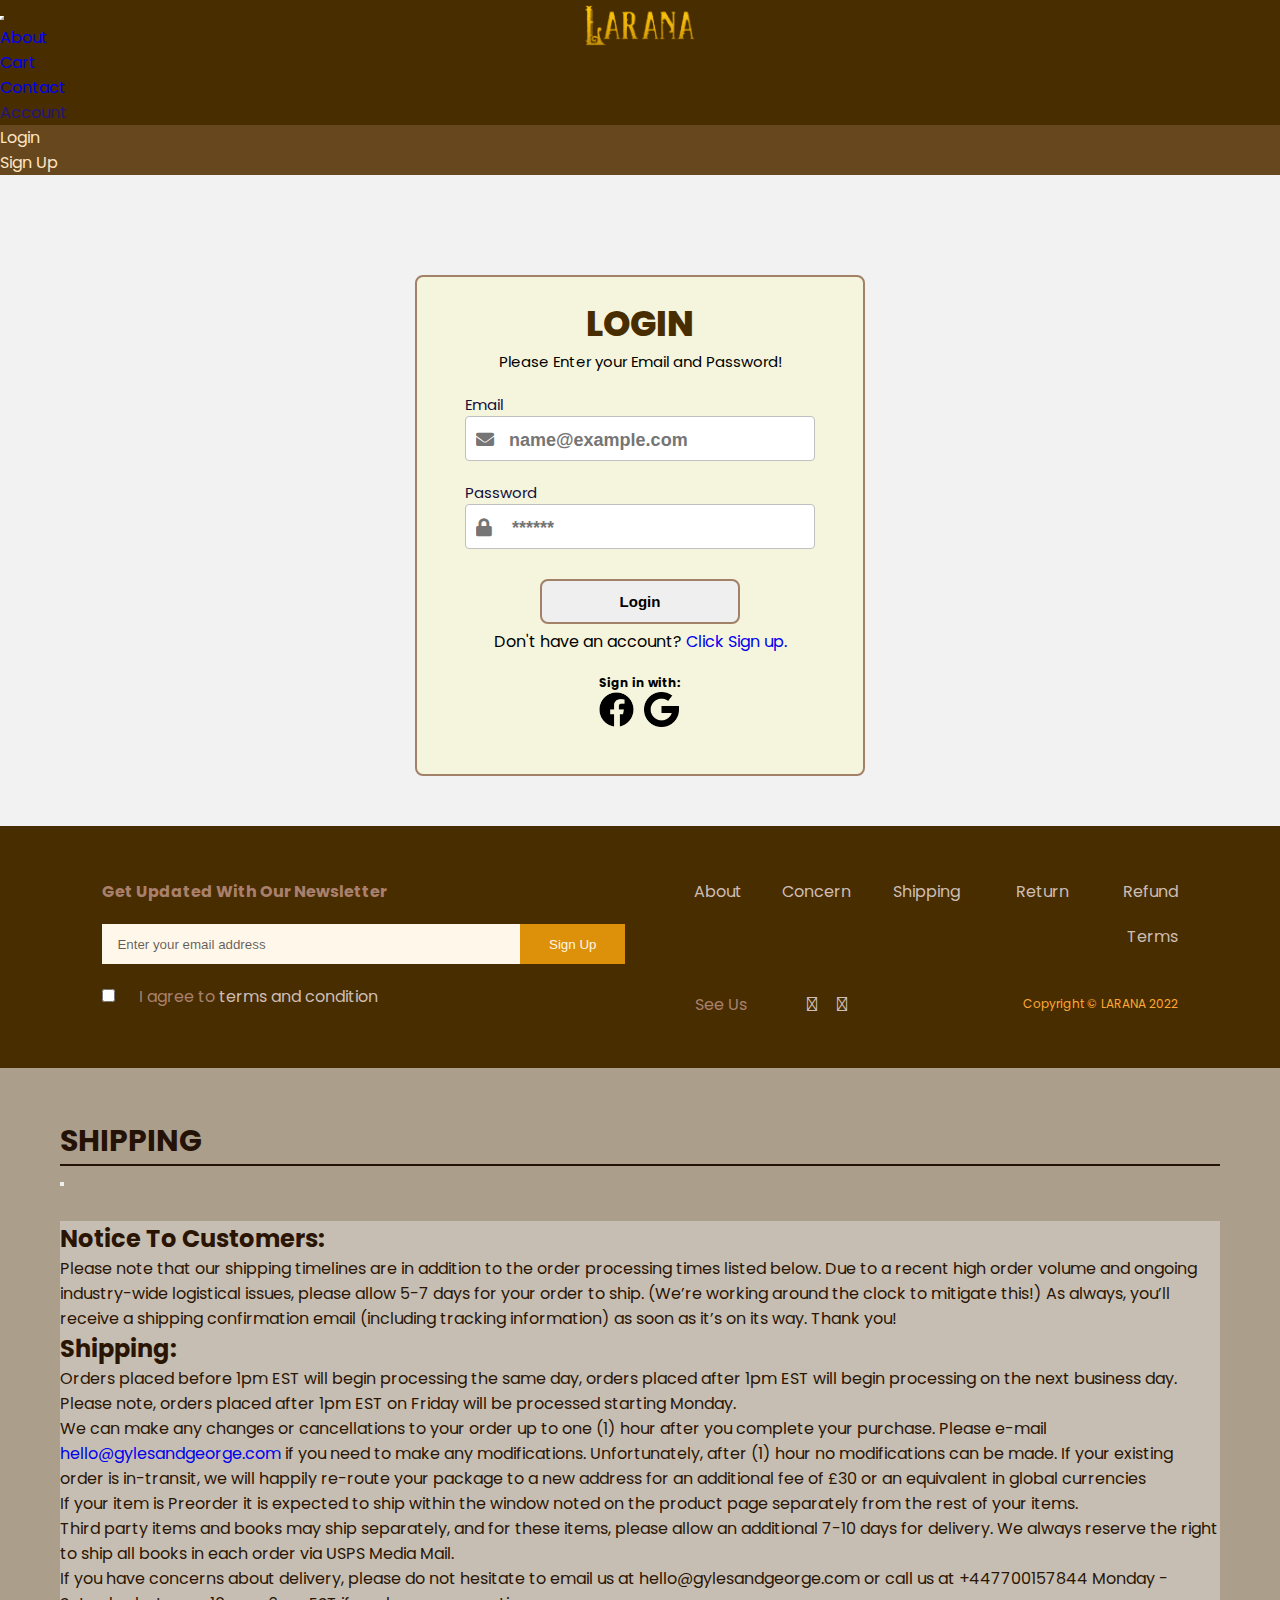
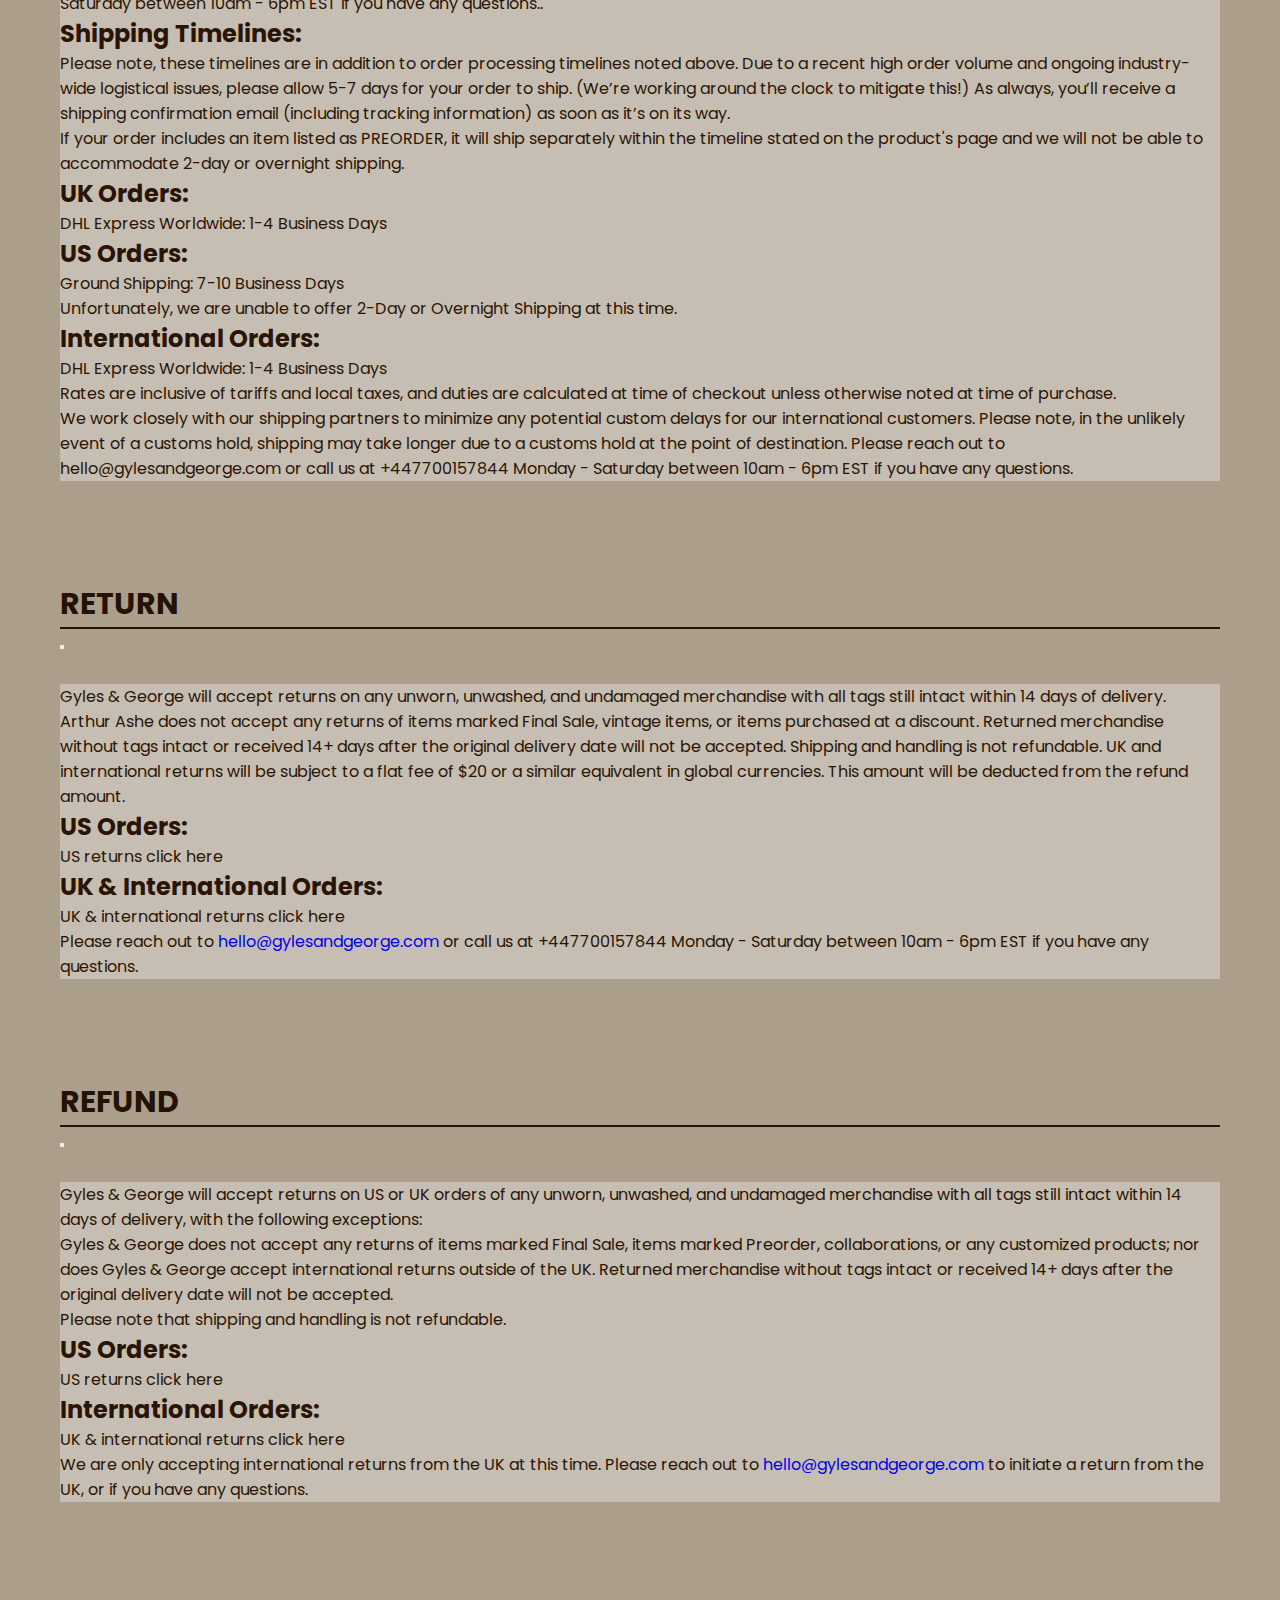
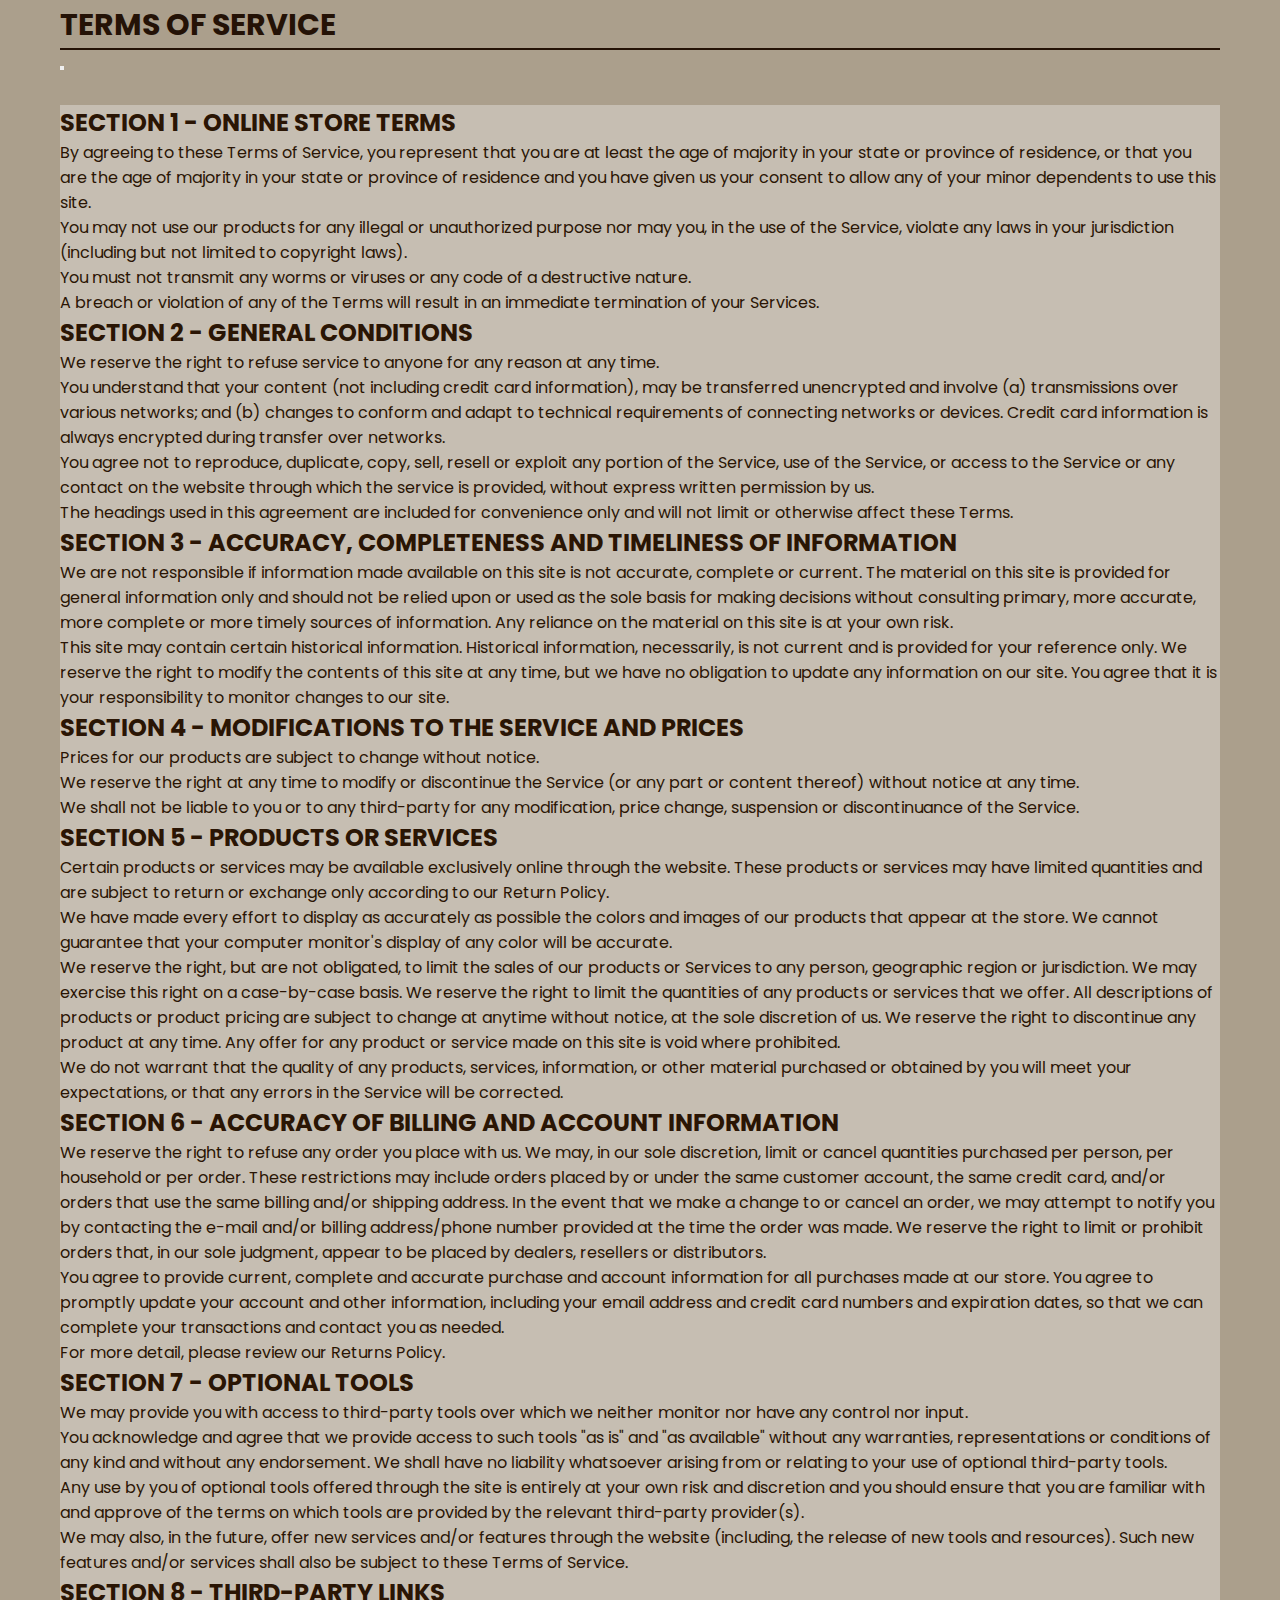
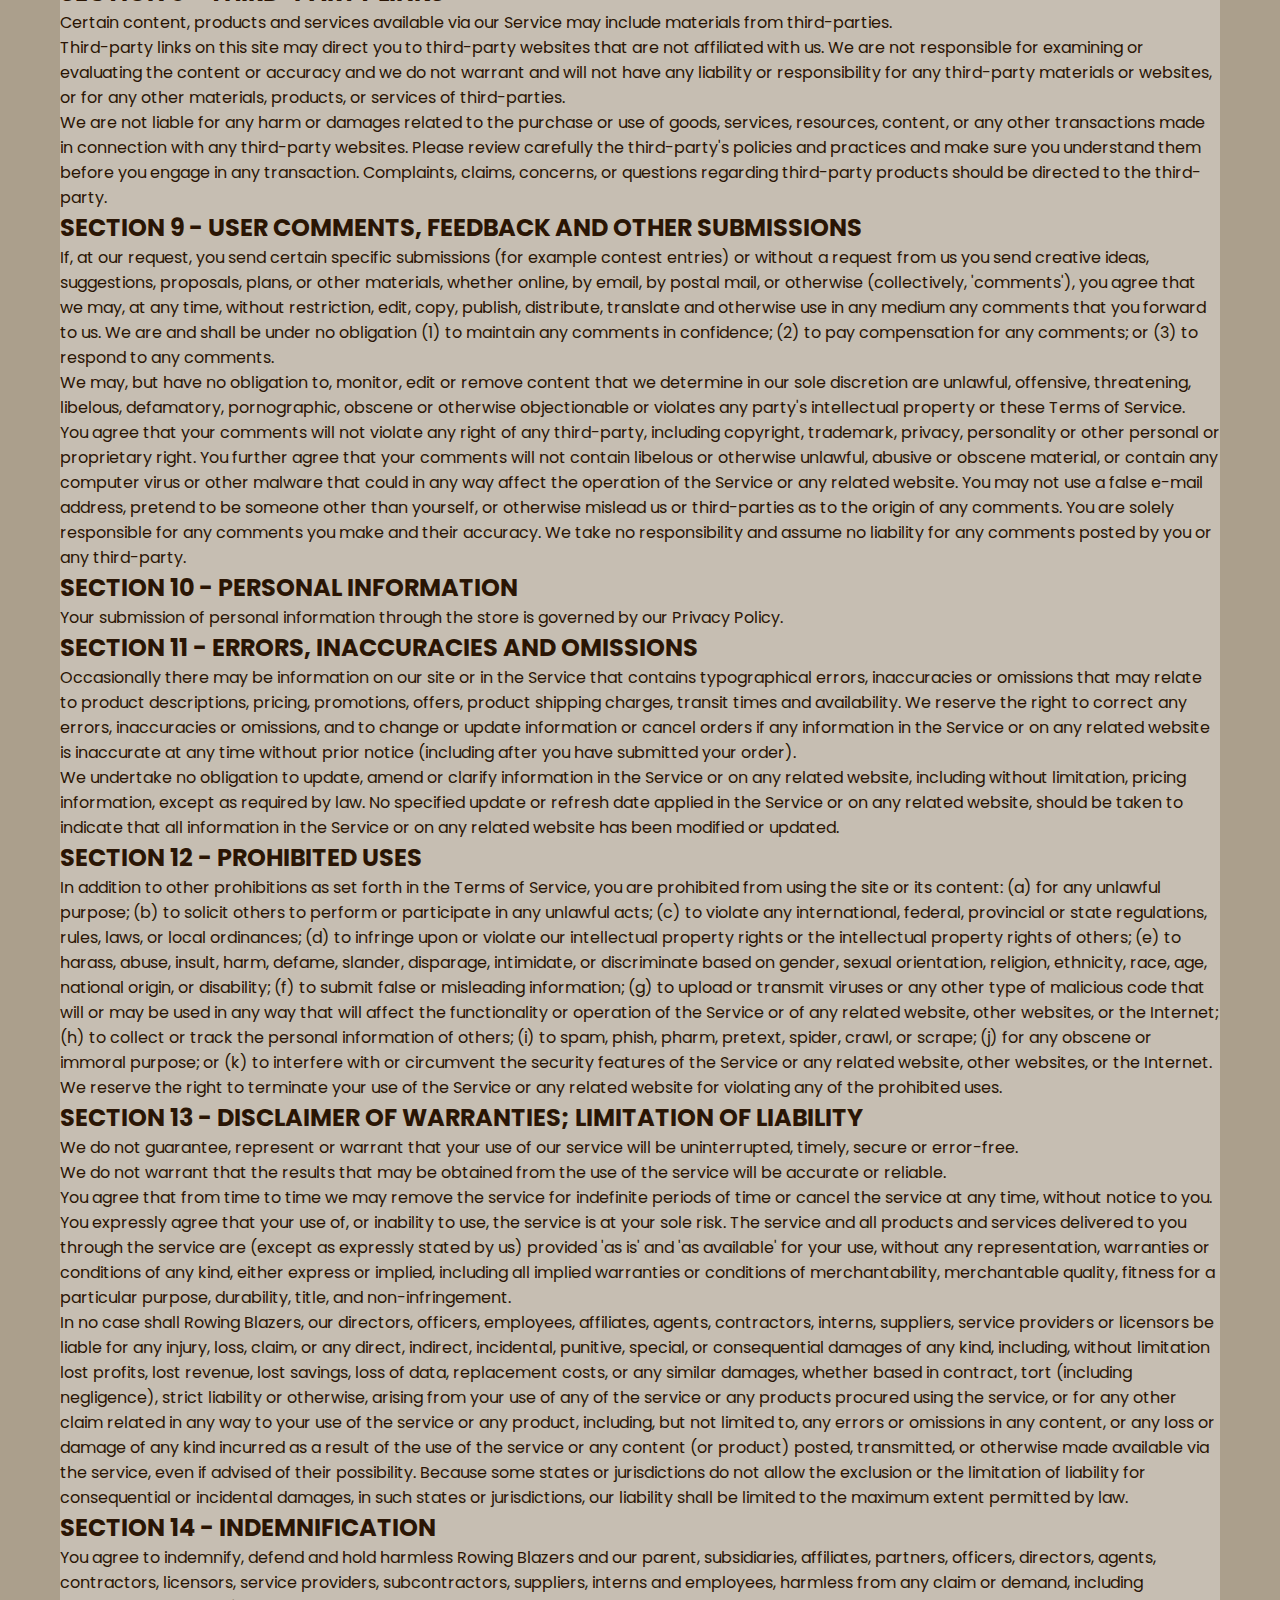
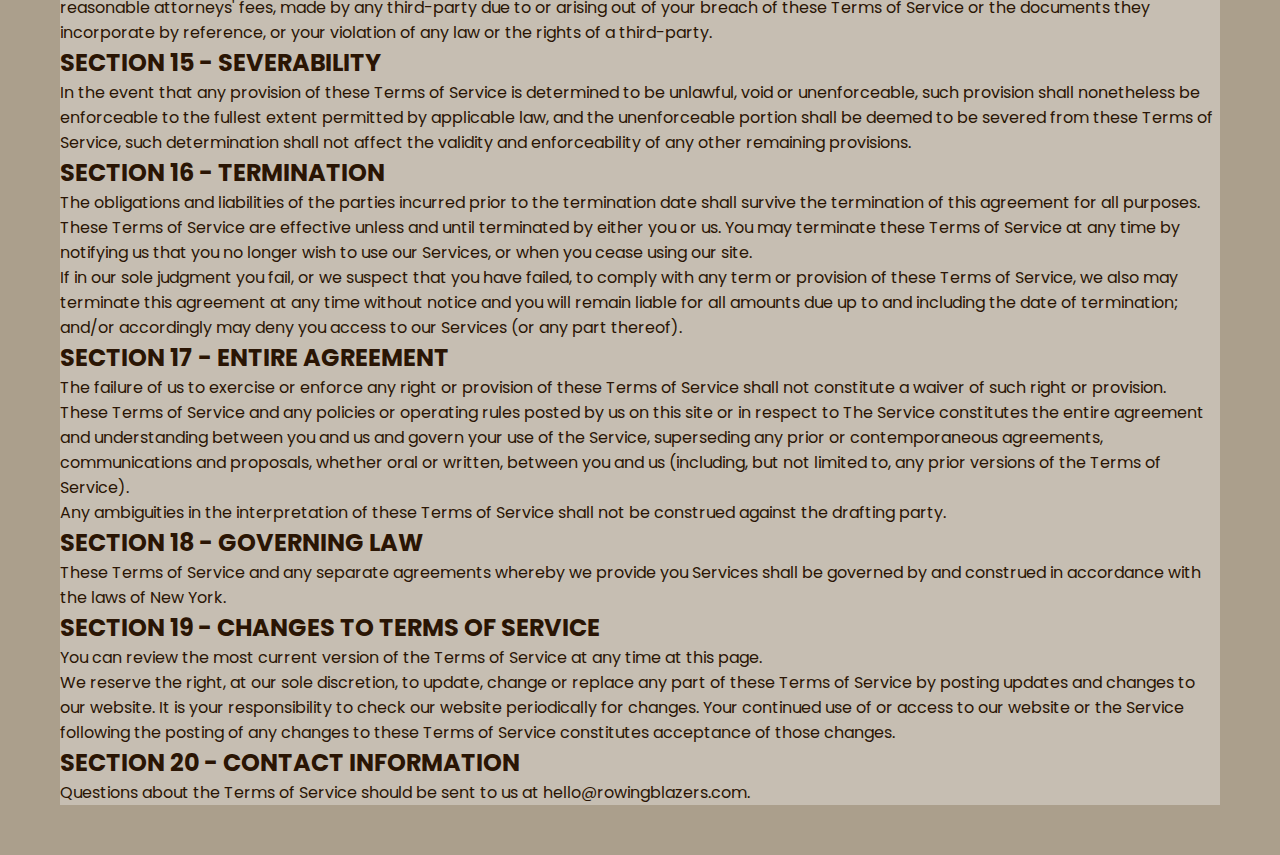
<file: html/login.html>
<!DOCTYPE html>
<html lang="en">

<head>
    <meta charset="UTF-8">
    <meta http-equiv="X-UA-Compatible" content="IE=edge">
    <meta name="viewport" content="width=device-width, initial-scale=1.0">
    <title>Login | Larana</title>
    <link rel="shortcut icon" href="/img/logo.png" type="image/x-icon">

    <!-- Google Font -->
    <link rel="preconnect" href="https://fonts.googleapis.com">
    <link rel="preconnect" href="https://fonts.gstatic.com" crossorigin>
    <link href="https://fonts.googleapis.com/css2?family=Open+Sans&family=Permanent+Marker&display=swap" rel="stylesheet">

    <!-- fontawesome link -->
    <link rel="stylesheet" href="https://cdnjs.cloudflare.com/ajax/libs/font-awesome/5.2.0/css/all.min.css">

    <!-- CSS only -->
    <link href="https://cdn.jsdelivr.net/npm/bootstrap@5.2.2/dist/css/bootstrap.min.css" rel="stylesheet" integrity="sha384-Zenh87qX5JnK2Jl0vWa8Ck2rdkQ2Bzep5IDxbcnCeuOxjzrPF/et3URy9Bv1WTRi" crossorigin="anonymous">

    <!-- External CSS -->
    <link rel="stylesheet" href="/css/style.css">

</head>

<body class="login">
    <!-- header start -->
    <header>
        <nav class="navbar navbar-dark navbar-expand-lg fixed-top py-4">
            <div class="container-fluid">
                <a class="navbar-brand d-flex" href="/index.html">
                    <img src="/img/logo.png" alt="Seraphina Logo" width="110">
                </a>
                <button class="navbar-toggler ms-auto" type="button" data-bs-toggle="collapse" data-bs-target="#navbarNav" aria-controls="navbarNav" aria-expanded="false" aria-label="Toggle navigation">
            <span class="navbar-toggler-icon"></span>
            </button>
                <div class="collapse navbar-collapse" id="navbarNav">
                    <ul class="navbar-nav">
                        <li class="nav-item ">
                            <a class="nav-link hover text-white fs-5 mx-4" aria-current="page" href="/html/about.html">About</a>
                        </li>
                        <li class="nav-item">
                            <a class="nav-link hover text-white fs-5 mx-4" href="/html/cart.html">Cart</a>
                        </li>
                    </ul>
                    <ul class="navbar-nav ms-auto">
                        <li class="nav-item">
                            <a class="nav-link hover text-white fs-5 mx-4" href="#">Contact</a>
                        </li>
                        <li class="nav-item dropdown">
                          <a class="nav-link hover active text-white fs-5 mx-4 dropdown-toggle" href="#" role="button" data-bs-toggle="dropdown" aria-expanded="false">Account</a>
                          <ul class="dropdown-menu mine">
                            <li><a class="dropdown-item" href="/html/login.html">Login</a></li>
                            <li><a class="dropdown-item" href="/html/signup.html">Sign Up</a></li>
                          </ul>
                        </li>
                    </ul>
                </div>
            </div>
        </nav>
    </header>
    <!-- end of header -->

    <!-- form start -->
    <div class="container">
        <h1 class="label">Login</h1>
        <p class="sub-title">Please Enter your Email and Password!</p>
        <form action="/html/index.html" class="login_form" method="get" name="form" onsubmit="return validated()">
            <div class="font">
                <label for="email" class="form-label">Email</label>
            </div>
            <input autocomplete="off" type="email" class="form-control" id="email" placeholder="&#xf0e0;   name@example.com" name="email">
            <div id="email_error">Please fill up your Email!</div>
            <div class="font font2">
                <label for="pass" class="form-label">Password</label>
            </div>
            <input type="password" name="password" id="pass" placeholder="&#xf023    ******" class="form-control">
            <div id="pass_error">Please fill up your Password!</div>
            <button type="submit">Login</button>
            <p class="acc">Don't have an account? <a href="signup.html">Click Sign up.</a></p>
        </form>
        <div class="sign-in">
            <p class="sign-with">Sign in with:</p>
            <div class="socialmedia">
                <a href=""><img src="/img/facebook.png" alt="Facebook" width="35"></a>
                <a href=""><img src="/img/google.png" alt="Google" width="35"></a>
            </div>
        </div>
    </div>
    <!-- end of form -->

    <footer>
      <div class="newsletter">
        <h4>Get Updated With Our Newsletter</h4>
        <form action="#">
          <input type="email" value="" name="email" placeholder="Enter your email address" required />
          <input type="submit" value="Sign Up" />
        </form>
        <label for="agreement"><input type="checkbox" name="agreement" id="agreement" /> I agree to <a data-bs-toggle="modal" data-bs-target="#terms">terms and condition</a></label>
      </div>
      <div class="otherLinks">
        <nav>
          <a href="/html/about.html">About</a>
          <a href="#">Concern</a>
          <a data-bs-toggle="modal" data-bs-target="#shipping">Shipping</a>
          <a data-bs-toggle="modal" data-bs-target="#return">Return</a>
          <a data-bs-toggle="modal" data-bs-target="#refund">Refund</a>
          <a data-bs-toggle="modal" data-bs-target="#terms">Terms</a>
        </nav>
      </div>
      <div class="socialLinks">
        <p>See Us</p>
        <nav>
          <a href="#"><i class="fa-brands fa-square-facebook"></i></a>
          <a href="#"><i class="fa-brands fa-square-instagram"></i></a>
          <a href="#"><i class="fa-brands fa-linkedin"></i></a>
          <a href="#"><i class="fa-brands fa-youtube"></i></a>
        </nav>
      </div>
      <p>Copyright &copy; LARANA 2022</p>
    </footer>

<!-- Shipping -->
  <div class="modal fade" id="shipping" data-bs-backdrop="static" data-bs-keyboard="false" tabindex="-1" aria-labelledby="staticBackdropLabel" aria-hidden="true">
    <div class="modal-dialog modal-dialog-centered modal-dialog-scrollable modal-lg">
      <div class="policies modal-content">
        <div class="modal-header">
          <h1>Shipping</h1>
          <button type="button" class="btn-close" data-bs-dismiss="modal" aria-label="Close"></button>
        </div>
        <div class="modal-body p-5">
          <h2 class="mb-5">Notice To Customers:</h2>
          <p class="mb-5 pb-5">Please note that our shipping timelines are in addition to the order processing times listed below. Due to a recent high order volume and ongoing industry-wide logistical issues, please allow 5-7 days for your order to ship. (We’re working around the clock to mitigate this!) As always, you’ll receive a shipping confirmation email (including tracking information) as soon as it’s on its way. Thank you!</p>

          <h2 class="mb-5">Shipping:</h2>
          <p class="mb-5">Orders placed before 1pm EST will begin processing the same day, orders placed after 1pm EST will begin processing on the next business day. Please note, orders placed after 1pm EST on Friday will be processed starting Monday.</p>

          <p class="mb-5">We can make any changes or cancellations to your order up to one (1) hour after you complete your purchase. Please e-mail <a href="mailto:hello@gylesandgeorge.com">hello@gylesandgeorge.com</a> if you need to make any modifications. Unfortunately, after (1) hour no modifications can be made. If your existing order is in-transit, we will happily re-route your package to a new address for an additional fee of £30 or an equivalent in global currencies</p>

          <p class="mb-5">If your item is Preorder it is expected to ship within the window noted on the product page separately from the rest of your items.</p>

          <p class="mb-5">Third party items and books may ship separately, and for these items, please allow an additional 7-10 days for delivery. We always reserve the right to ship all books in each order via USPS Media Mail.</p>

          <p class="mb-5 pb-5">If you have concerns about delivery, please do not hesitate to email us at hello@gylesandgeorge.com or call us at +447700157844 Monday - Saturday between 10am - 6pm EST if you have any questions..</p>

          <h2 class="mb-5">Shipping Timelines:</h2>
          <p class="mb-5">Please note, these timelines are in addition to order processing timelines noted above. Due to a recent high order volume and ongoing industry-wide logistical issues, please allow 5-7 days for your order to ship. (We’re working around the clock to mitigate this!) As always, you’ll receive a shipping confirmation email (including tracking information) as soon as it’s on its way.</p>

          <p class="mb-5 pb-5">If your order includes an item listed as PREORDER, it will ship separately within the timeline stated on the product's page and we will not be able to accommodate 2-day or overnight shipping.</p>

          <h2 class="mb-3">UK Orders:</h2>

          <p class="mb-5 pb-5">DHL Express Worldwide: 1-4 Business Days</p>

          <h2 class="mb-3">US Orders:</h2>

          <p class="mb-5">Ground Shipping: 7-10 Business Days</p>

          <p class="mb-5 pb-5">Unfortunately, we are unable to offer 2-Day or Overnight Shipping at this time.</p>

          <h2 class="mb-3">International Orders:</h2>

          <p class="mb-5">DHL Express Worldwide: 1-4 Business Days</p>

          <p class="mb-5">Rates are inclusive of tariffs and local taxes, and duties are calculated at time of checkout unless otherwise noted at time of purchase.</p>

          <p>We work closely with our shipping partners to minimize any potential custom delays for our international customers. Please note, in the unlikely event of a customs hold, shipping may take longer due to a customs hold at the point of destination. Please reach out to hello@gylesandgeorge.com or call us at +447700157844 Monday - Saturday between 10am - 6pm EST if you have any questions.</p>
        </div>
      </div>
    </div>
  </div>

<!-- Return -->
  <div class="modal fade" id="return" data-bs-backdrop="static" data-bs-keyboard="false" tabindex="-1" aria-labelledby="staticBackdropLabel" aria-hidden="true">
    <div class="modal-dialog modal-dialog-centered modal-dialog-scrollable modal-lg">
      <div class="policies modal-content">
        <div class="modal-header">
          <h1>Return</h1>
          <button type="button" class="btn-close" data-bs-dismiss="modal" aria-label="Close"></button>
        </div>
        <div class="modal-body p-5">
          <p>Gyles & George will accept returns on any unworn, unwashed, and undamaged merchandise with all tags still intact within 14 days of delivery. Arthur Ashe does not accept any returns of items marked Final Sale, vintage items, or items purchased at a discount. Returned merchandise without tags intact or received 14+ days after the original delivery date will not be accepted. Shipping and handling is not refundable. UK and international returns will be subject to a flat fee of $20 or a similar equivalent in global currencies. This amount will be deducted from the refund amount.</p>

          <h2>US Orders:</h2>

          <p><a>US returns click here</a></p>

          <h2>UK & International Orders:</h2>

          <p><a>UK & international returns click here</a></p>

          <p>Please reach out to <a href="mailto:hello@gylesandgeorge.com">hello@gylesandgeorge.com</a> or call us at +447700157844 Monday - Saturday between 10am - 6pm EST if you have any questions.</p>
        </div>
      </div>
    </div>
  </div>

<!-- Refund -->
  <div class="modal fade" id="refund" data-bs-backdrop="static" data-bs-keyboard="false" tabindex="-1" aria-labelledby="staticBackdropLabel" aria-hidden="true">
    <div class="modal-dialog modal-dialog-centered modal-dialog-scrollable modal-lg">
      <div class="policies modal-content">
        <div class="modal-header">
          <h1>Refund</h1>
          <button type="button" class="btn-close" data-bs-dismiss="modal" aria-label="Close"></button>
        </div>
        <div class="modal-body p-5">
          <p>Gyles & George will accept returns on US or UK orders of any unworn, unwashed, and undamaged merchandise with all tags still intact within 14 days of delivery, with the following exceptions:</p>

          <p>Gyles & George does not accept any returns of items marked Final Sale, items marked Preorder, collaborations, or any customized products; nor does Gyles & George accept international returns outside of the UK. Returned merchandise without tags intact or received 14+ days after the original delivery date will not be accepted.</p>

          <p>Please note that shipping and handling is not refundable.</p>

          <h2>US Orders:</h2>

          <p><a class="text-decoration-underline">US returns click here</a></p>

          <h2>International Orders:</h2>

          <p><a>UK & international returns click here</a></p>

          <p>We are only accepting international returns from the UK at this time. Please reach out to <a href="mailto:hello@gylesandgeorge.com">hello@gylesandgeorge.com</a> to initiate a return from the UK, or if you have any questions.</p>
        </div>
      </div>
    </div>
  </div>

<!-- Terms -->
  <div class="modal fade" id="terms" data-bs-backdrop="static" data-bs-keyboard="false" tabindex="-1" aria-labelledby="staticBackdropLabel" aria-hidden="true">
    <div class="modal-dialog modal-dialog-centered modal-dialog-scrollable modal-lg">
      <div class="policies modal-content">
        <div class="modal-header">
          <h1>Terms of Service</h1>
          <button type="button" class="btn-close" data-bs-dismiss="modal" aria-label="Close"></button>
        </div>
        <div class="modal-body p-5">
          <h2 class="mb-5">SECTION 1 - ONLINE STORE TERMS</h2>
          <p class="mb-5 pb-5">By agreeing to these Terms of Service, you represent that you are at least the age of majority in your state or province of residence, or that you are the age of majority in your state or province of residence and you have given us your consent to allow any of your minor dependents to use this site. <br> You may not use our products for any illegal or unauthorized purpose nor may you, in the use of the Service, violate any laws in your jurisdiction (including but not limited to copyright laws). <br> You must not transmit any worms or viruses or any code of a destructive nature. <br> A breach or violation of any of the Terms will result in an immediate termination of your Services.</p>
          
          <h2 class="mb-5">SECTION 2 - GENERAL CONDITIONS</h2>
          <p class="mb-5 pb-5">We reserve the right to refuse service to anyone for any reason at any time. <br> You understand that your content (not including credit card information), may be transferred unencrypted and involve (a) transmissions over various networks; and (b) changes to conform and adapt to technical requirements of connecting networks or devices. Credit card information is always encrypted during transfer over networks. <br> You agree not to reproduce, duplicate, copy, sell, resell or exploit any portion of the Service, use of the Service, or access to the Service or any contact on the website through which the service is provided, without express written permission by us. <br> The headings used in this agreement are included for convenience only and will not limit or otherwise affect these Terms.</p>
          
          <h2 class="mb-5">SECTION 3 - ACCURACY, COMPLETENESS AND TIMELINESS OF INFORMATION</h2>
          <p class="mb-5 pb-5">We are not responsible if information made available on this site is not accurate, complete or current. The material on this site is provided for general information only and should not be relied upon or used as the sole basis for making decisions without consulting primary, more accurate, more complete or more timely sources of information. Any reliance on the material on this site is at your own risk. <br> This site may contain certain historical information. Historical information, necessarily, is not current and is provided for your reference only. We reserve the right to modify the contents of this site at any time, but we have no obligation to update any information on our site. You agree that it is your responsibility to monitor changes to our site.</p>
          
          <h2 class="mb-5">SECTION 4 - MODIFICATIONS TO THE SERVICE AND PRICES</h2>
          <p class="mb-5 pb-5">Prices for our products are subject to change without notice. <br> We reserve the right at any time to modify or discontinue the Service (or any part or content thereof) without notice at any time. <br> We shall not be liable to you or to any third-party for any modification, price change, suspension or discontinuance of the Service.</p>
          
          <h2 class="mb-5">SECTION 5 - PRODUCTS OR SERVICES</h2>
          <p class="mb-5 pb-5">Certain products or services may be available exclusively online through the website. These products or services may have limited quantities and are subject to return or exchange only according to our Return Policy. <br> We have made every effort to display as accurately as possible the colors and images of our products that appear at the store. We cannot guarantee that your computer monitor's display of any color will be accurate. <br> We reserve the right, but are not obligated, to limit the sales of our products or Services to any person, geographic region or jurisdiction. We may exercise this right on a case-by-case basis. We reserve the right to limit the quantities of any products or services that we offer. All descriptions of products or product pricing are subject to change at anytime without notice, at the sole discretion of us. We reserve the right to discontinue any product at any time. Any offer for any product or service made on this site is void where prohibited. <br> We do not warrant that the quality of any products, services, information, or other material purchased or obtained by you will meet your expectations, or that any errors in the Service will be corrected.</p>
          
          <h2 class="mb-5">SECTION 6 - ACCURACY OF BILLING AND ACCOUNT INFORMATION</h2>
          <p class="mb-5">We reserve the right to refuse any order you place with us. We may, in our sole discretion, limit or cancel quantities purchased per person, per household or per order. These restrictions may include orders placed by or under the same customer account, the same credit card, and/or orders that use the same billing and/or shipping address. In the event that we make a change to or cancel an order, we may attempt to notify you by contacting the e-mail and/or billing address/phone number provided at the time the order was made. We reserve the right to limit or prohibit orders that, in our sole judgment, appear to be placed by dealers, resellers or distributors.</p>
          <p class="mb-5">You agree to provide current, complete and accurate purchase and account information for all purchases made at our store. You agree to promptly update your account and other information, including your email address and credit card numbers and expiration dates, so that we can complete your transactions and contact you as needed.</p>
          <p class="mb-5 pb-5">For more detail, please review our Returns Policy.</p>
          
          <h2 class="mb-5">SECTION 7 - OPTIONAL TOOLS</h2>
          <p class="mb-5 pb-5">We may provide you with access to third-party tools over which we neither monitor nor have any control nor input. <br> You acknowledge and agree that we provide access to such tools "as is" and "as available" without any warranties, representations or conditions of any kind and without any endorsement. We shall have no liability whatsoever arising from or relating to your use of optional third-party tools. <br> Any use by you of optional tools offered through the site is entirely at your own risk and discretion and you should ensure that you are familiar with and approve of the terms on which tools are provided by the relevant third-party provider(s). <br> We may also, in the future, offer new services and/or features through the website (including, the release of new tools and resources). Such new features and/or services shall also be subject to these Terms of Service.</p>
          
          <h2 class="mb-5">SECTION 8 - THIRD-PARTY LINKS</h2>
          <p class="mb-5 pb-5">Certain content, products and services available via our Service may include materials from third-parties. <br> Third-party links on this site may direct you to third-party websites that are not affiliated with us. We are not responsible for examining or evaluating the content or accuracy and we do not warrant and will not have any liability or responsibility for any third-party materials or websites, or for any other materials, products, or services of third-parties. <br> We are not liable for any harm or damages related to the purchase or use of goods, services, resources, content, or any other transactions made in connection with any third-party websites. Please review carefully the third-party's policies and practices and make sure you understand them before you engage in any transaction. Complaints, claims, concerns, or questions regarding third-party products should be directed to the third-party.</p>
          
          <h2 class="mb-5">SECTION 9 - USER COMMENTS, FEEDBACK AND OTHER SUBMISSIONS</h2>
          <p class="mb-5 pb-5">If, at our request, you send certain specific submissions (for example contest entries) or without a request from us you send creative ideas, suggestions, proposals, plans, or other materials, whether online, by email, by postal mail, or otherwise (collectively, 'comments'), you agree that we may, at any time, without restriction, edit, copy, publish, distribute, translate and otherwise use in any medium any comments that you forward to us. We are and shall be under no obligation (1) to maintain any comments in confidence; (2) to pay compensation for any comments; or (3) to respond to any comments. <br> We may, but have no obligation to, monitor, edit or remove content that we determine in our sole discretion are unlawful, offensive, threatening, libelous, defamatory, pornographic, obscene or otherwise objectionable or violates any party's intellectual property or these Terms of Service. <br> You agree that your comments will not violate any right of any third-party, including copyright, trademark, privacy, personality or other personal or proprietary right. You further agree that your comments will not contain libelous or otherwise unlawful, abusive or obscene material, or contain any computer virus or other malware that could in any way affect the operation of the Service or any related website. You may not use a false e-mail address, pretend to be someone other than yourself, or otherwise mislead us or third-parties as to the origin of any comments. You are solely responsible for any comments you make and their accuracy. We take no responsibility and assume no liability for any comments posted by you or any third-party.</p>
          
          <h2 class="mb-5">SECTION 10 - PERSONAL INFORMATION</h2>
          <p class="mb-5 pb-5">Your submission of personal information through the store is governed by our Privacy Policy.</p>
          
          <h2 class="mb-5">SECTION 11 - ERRORS, INACCURACIES AND OMISSIONS</h2>
          <p class="mb-5 pb-5">Occasionally there may be information on our site or in the Service that contains typographical errors, inaccuracies or omissions that may relate to product descriptions, pricing, promotions, offers, product shipping charges, transit times and availability. We reserve the right to correct any errors, inaccuracies or omissions, and to change or update information or cancel orders if any information in the Service or on any related website is inaccurate at any time without prior notice (including after you have submitted your order). <br> We undertake no obligation to update, amend or clarify information in the Service or on any related website, including without limitation, pricing information, except as required by law. No specified update or refresh date applied in the Service or on any related website, should be taken to indicate that all information in the Service or on any related website has been modified or updated.</p>
          
          <h2 class="mb-5">SECTION 12 - PROHIBITED USES</h2>
          <p class="mb-5 pb-5">In addition to other prohibitions as set forth in the Terms of Service, you are prohibited from using the site or its content: (a) for any unlawful purpose; (b) to solicit others to perform or participate in any unlawful acts; (c) to violate any international, federal, provincial or state regulations, rules, laws, or local ordinances; (d) to infringe upon or violate our intellectual property rights or the intellectual property rights of others; (e) to harass, abuse, insult, harm, defame, slander, disparage, intimidate, or discriminate based on gender, sexual orientation, religion, ethnicity, race, age, national origin, or disability; (f) to submit false or misleading information; (g) to upload or transmit viruses or any other type of malicious code that will or may be used in any way that will affect the functionality or operation of the Service or of any related website, other websites, or the Internet; (h) to collect or track the personal information of others; (i) to spam, phish, pharm, pretext, spider, crawl, or scrape; (j) for any obscene or immoral purpose; or (k) to interfere with or circumvent the security features of the Service or any related website, other websites, or the Internet. We reserve the right to terminate your use of the Service or any related website for violating any of the prohibited uses.</p>
          
          <h2 class="mb-5">SECTION 13 - DISCLAIMER OF WARRANTIES; LIMITATION OF LIABILITY</h2>
          <p class="mb-5 pb-5">We do not guarantee, represent or warrant that your use of our service will be uninterrupted, timely, secure or error-free. <br> We do not warrant that the results that may be obtained from the use of the service will be accurate or reliable. <br> You agree that from time to time we may remove the service for indefinite periods of time or cancel the service at any time, without notice to you. <br> You expressly agree that your use of, or inability to use, the service is at your sole risk. The service and all products and services delivered to you through the service are (except as expressly stated by us) provided 'as is' and 'as available' for your use, without any representation, warranties or conditions of any kind, either express or implied, including all implied warranties or conditions of merchantability, merchantable quality, fitness for a particular purpose, durability, title, and non-infringement. <br> In no case shall Rowing Blazers, our directors, officers, employees, affiliates, agents, contractors, interns, suppliers, service providers or licensors be liable for any injury, loss, claim, or any direct, indirect, incidental, punitive, special, or consequential damages of any kind, including, without limitation lost profits, lost revenue, lost savings, loss of data, replacement costs, or any similar damages, whether based in contract, tort (including negligence), strict liability or otherwise, arising from your use of any of the service or any products procured using the service, or for any other claim related in any way to your use of the service or any product, including, but not limited to, any errors or omissions in any content, or any loss or damage of any kind incurred as a result of the use of the service or any content (or product) posted, transmitted, or otherwise made available via the service, even if advised of their possibility. Because some states or jurisdictions do not allow the exclusion or the limitation of liability for consequential or incidental damages, in such states or jurisdictions, our liability shall be limited to the maximum extent permitted by law.</p>

          <h2 class="mb-5">SECTION 14 - INDEMNIFICATION</h2>
          <p class="mb-5 pb-5">You agree to indemnify, defend and hold harmless Rowing Blazers and our parent, subsidiaries, affiliates, partners, officers, directors, agents, contractors, licensors, service providers, subcontractors, suppliers, interns and employees, harmless from any claim or demand, including reasonable attorneys' fees, made by any third-party due to or arising out of your breach of these Terms of Service or the documents they incorporate by reference, or your violation of any law or the rights of a third-party.</p>
          
          <h2 class="mb-5">SECTION 15 - SEVERABILITY</h2>
          <p class="mb-5 pb-5">In the event that any provision of these Terms of Service is determined to be unlawful, void or unenforceable, such provision shall nonetheless be enforceable to the fullest extent permitted by applicable law, and the unenforceable portion shall be deemed to be severed from these Terms of Service, such determination shall not affect the validity and enforceability of any other remaining provisions.</p>
          
          <h2 class="mb-5">SECTION 16 - TERMINATION</h2>
          <p class="mb-5 pb-5">The obligations and liabilities of the parties incurred prior to the termination date shall survive the termination of this agreement for all purposes. <br> These Terms of Service are effective unless and until terminated by either you or us. You may terminate these Terms of Service at any time by notifying us that you no longer wish to use our Services, or when you cease using our site. <br> If in our sole judgment you fail, or we suspect that you have failed, to comply with any term or provision of these Terms of Service, we also may terminate this agreement at any time without notice and you will remain liable for all amounts due up to and including the date of termination; and/or accordingly may deny you access to our Services (or any part thereof).</p>
          
          <h2 class="mb-5">SECTION 17 - ENTIRE AGREEMENT</h2>
          <p class="mb-5 pb-5">The failure of us to exercise or enforce any right or provision of these Terms of Service shall not constitute a waiver of such right or provision. <br> These Terms of Service and any policies or operating rules posted by us on this site or in respect to The Service constitutes the entire agreement and understanding between you and us and govern your use of the Service, superseding any prior or contemporaneous agreements, communications and proposals, whether oral or written, between you and us (including, but not limited to, any prior versions of the Terms of Service). <br> Any ambiguities in the interpretation of these Terms of Service shall not be construed against the drafting party.</p>
          
          <h2 class="mb-5">SECTION 18 - GOVERNING LAW</h2>
          <p class="mb-5 pb-5">These Terms of Service and any separate agreements whereby we provide you Services shall be governed by and construed in accordance with the laws of New York.</p>
          
          <h2 class="mb-5">SECTION 19 - CHANGES TO TERMS OF SERVICE</h2>
          <p class="mb-5 pb-5">You can review the most current version of the Terms of Service at any time at this page. <br> We reserve the right, at our sole discretion, to update, change or replace any part of these Terms of Service by posting updates and changes to our website. It is your responsibility to check our website periodically for changes. Your continued use of or access to our website or the Service following the posting of any changes to these Terms of Service constitutes acceptance of those changes.</p>
          
          <h2 class="mb-5">SECTION 20 - CONTACT INFORMATION</h2>
          <p>Questions about the Terms of Service should be sent to us at hello@rowingblazers.com.</p>
        </div>
      </div>
    </div>
  </div>


    <!-- login form js -->
    <script src="/js/script.js"></script>

    <!-- JavaScript Bundle with Popper -->
    <script src="https://cdn.jsdelivr.net/npm/bootstrap@5.2.2/dist/js/bootstrap.bundle.min.js" integrity="sha384-OERcA2EqjJCMA+/3y+gxIOqMEjwtxJY7qPCqsdltbNJuaOe923+mo//f6V8Qbsw3" crossorigin="anonymous"></script>
</body>

</html>
</file>
<file: css/style.css>
@import url("https://fonts.googleapis.com/css2?family=Poppins:wght@100;200;300;400;500;600;700;800;900&display=swap");
@import url("https://fonts.googleapis.com/css2?family=Fredericka+the+Great&family=Kristi&display=swap");
html {
  font-size: 62.5%;
  /* overflow: scroll;
  overflow-x: hidden; */
}
::-webkit-scrollbar {
  width: 0;
}
*,
*::before,
*::after {
  margin: 0;
  padding: 0;
  box-sizing: border-box;
}
body {
  font-size: 1.6rem;
  font-family: Poppins, sans-serif;
}
a {
  text-decoration: none;
}
a.hover:hover {
  transition: all 0.3s ease;
  opacity: 0.5;
}
a.hover.active {
  opacity: 0.5;
}
#addToCart:hover {
  color: #fff;
  transition: all 0.3s ease;
}
#addToWishlist:hover {
  color: #6a4331;
  transition: all 0.3s ease;
}
li {
  list-style: none;
}
input {
  outline: none;
  border: none;
}
.recommend .imageImg:hover {
  background: #cdb89e;
  transition: all 0.5s ease;
}

.policies.modal-content {
  background: rgb(171, 159, 140);
  border: none;
  padding: 50px 60px 50px;
  color: #2a1504;
}
.policies .modal-header {
  border: none;
}
.policies .modal-header h1 {
  color: #241206;
  text-transform: uppercase;
  font-size: 30px;
  border-bottom: 2px solid;
}
.policies .modal-body {
  background: rgb(198, 190, 178);
  margin-top: 30px;
}
.heroMain .carousel-indicators button {
  border-radius: 50%;
  width: 10px;
  height: 10px;
}
.carousel-caption {
  position: absolute;
  right: 0%;
  bottom: 10%;
  left: 5%;
  padding-top: 0rem;
  padding-bottom: 0rem;
  text-align: start;
  background: rgba(0, 0, 0, 0.436);
  width: 40rem;
  padding: 40px 20px;
}
.carousel-caption h1 {
  font-size: 4rem;
  font-family: "Fredericka the Great", cursive;
  color: #ffc77d;
}
.carousel-caption p {
  font-size: 20px;
  width: 350px;
  padding-top: 30px;
}
.carousel-caption p span {
  color: #d0b88f;
  font-size: 25px;
}
.carousel-caption .cta a {
  background: #e39c21;
  transition: all 0.5s ease;
}
.carousel-caption .cta a:hover {
  transform: scale(1.1);
}

.mine.dropdown-menu {
  background: rgb(103, 71, 29);
}
.mine.dropdown-menu li a:hover {
  background: rgb(148, 97, 29);
}
.mine.dropdown-menu li a {
  color: rgb(255, 229, 195);
}
.mine.dropdown-menu li a {
  color: rgb(255, 229, 195);
}

.recommend {
  display: grid;
  grid-template-columns: 40% 60%;
  padding: 10vw 8vw 4vw;
  background: rgba(72, 46, 0, 0.258);
}
.recommend .imageImg {
  display: flex;
  align-items: center;
  justify-content: center;
  flex-direction: column;
  gap: 50px;
  border: 1px solid black;
  background: #ba9a80;
}
.recommend .imageImg > img {
  width: 70%;
  padding-top: 30px;
}
.recommend .otherImg {
  display: grid;
  grid-template-columns: repeat(3, calc(100% / 3));
  width: 100%;
  overflow: hidden;
  border-top: 1px solid black;
  background: #93671b;
}
.recommend .otherImg div {
  width: 100%;
  border-right: 1px solid #000;
  display: flex;
  align-items: center;
  justify-content: center;
}
.recommend .otherImg div.none {
  border-right: none;
}
.recommend .otherImg img {
  width: 45%;
  padding: 20px 0;
}
.recommend .vote {
  display: flex;
  justify-content: start;
  margin-top: 30px;
}
.recommend .vote button {
  border: none;
  align-items: center;
  display: inline-flex;
  color: #fff6eb;
}
.recommend .vote button:first-child {
  width: 17%;
  background: green;
  padding-left: 2.5%;
}
.recommend .vote button:hover i {
  color: #fff;
  transition: all 0.5s ease;
}
.recommend .vote button:last-child {
  width: 83%;
  background: rgba(255, 0, 0, 0.457);
  padding-left: 33%;
}
.recommend .vote i {
  font-size: 30px;
  color: #000;
  padding: 10px 40px 10px 10px;
}
.recommend .details {
  padding: 0 0 30px 50px;
}
.recommend .details h1 {
  font-family: Kristi, cursive;
  font-weight: 900;
  font-size: 60px;
  color: #6e2d0f;
}
.recommend .details .price {
  background: rgb(72, 45, 0);
  color: #e7bf78;
  display: inline-block;
  padding: 10px 20px;
  margin: 10px 0;
}
.recommend .comments {
  margin-top: 30px;
  border: 1px solid;
  padding: 30px 20px;
  background: #e7bf78;
  grid-area: 2 / 1 / 3 / 3;
}
.recommend .commentItem {
  margin: 0 30px 20px;
  border: 1px solid #482d00;
  /* border-radius: 20px 20px 0 0; */
  box-shadow: 12px 8px #482d00;
  background: #eadfd6;
}
.recommend .author {
  display: flex;
  gap: 10px;
  align-items: center;
  font-size: 16px;
  padding: 20px 20px 0;
  cursor: pointer;
}
.recommend .authorImg {
  width: 40px;
  height: 40px;
  border-radius: 50%;
  overflow: hidden;
}
.recommend .authorImg img {
  width: 100%;
  height: 100%;
}
.recommend .time {
  font-size: 13px;
  margin-bottom: 15px;
  display: block;
  margin-left: 70px;
}
.recommend .comments p {
  font-size: 14px;
  padding: 0 20px;
}
.recommend .ruinImg {
  display: flex;
  flex-wrap: wrap;
  gap: 2px;
  /* overflow: hidden; */
  padding: 0 20px;
}
.recommend .ruinImg img {
  height: 100px;
}
.recommend .react {
  display: flex;
  text-align: center;
  margin-top: 10px;
  border-top: 1px solid;
  cursor: pointer;
}
.recommend .like {
  border-right: 1px solid;
  width: calc(100% / 3);
  padding: 10px 0;
}
.recommend .reply {
  border-right: 1px solid;
  width: calc(100% / 3);
  padding: 10px 0;
}
.recommend .share {
  width: calc(100% / 3);
  padding: 10px 0;
}
.recommend .add {
  margin-top: 0px;
  display: flex;
}
.recommend .add button {
  border: none;
  padding: 10px 0;
  width: 50%;
  background: #492f03;
  color: #dfbc7f;
}
.recommend .add button:last-child {
  background: transparent;
  color: #000;
  border: 1px solid;
  border-top: none;
}

@media screen and (min-width: 1280px) {
  body {
    max-width: 1280px;
    margin: 0 auto;
  }

  .recommend {
    padding: 100px;
  }

  /* ============= Modal Style ============= */
  #payment {
    --bs-modal-bg: rgb(240, 235, 226);
  }
  #payment .modal-header {
    justify-content: center;
    border-bottom: none;
  }
  .cardNumber {
    border-bottom: 1px solid #000;
    background: rgba(0, 0, 0, 0.05);
  }
  #payment .modal-footer {
    border-top: none;
    justify-content: center;
  }
  #payment .proceed {
    background: #795c2a;
    color: #e8c78f;
  }
  #payment .btn-cancel {
    border: 1px solid #000;
  }

  /* ============= Receipt Style ============= */
  .receipt {
    padding: 60px 30px 50px;
    margin: 100px 90px 50px;
    display: grid;
    grid-template: 60px 1fr 40px / 0.5fr 0.5fr 1fr;
    row-gap: 20px;
    background: white;
    position: relative;
  }
  .receipt::before {
    position: absolute;
    content: url("/img/logosm.png");
    left: 70px;
    top: 60px;
  }
  .receipt h1 {
    grid-area: 1 / 1 / 2 / 4;
    text-align: center;
  }
  .receipt .information {
    grid-area: 2 / 1 / 3 / 3;
    margin-right: 30px;
    margin-top: 35px;
  }
  .receipt .information p span {
    display: block;
    background: #eadfd6;
    margin: 5px 0 15px;
    padding: 10px 20px;
  }
  .receipt .itemBought {
    margin-left: 30px;
  }
  .receipt .itemBought table {
    width: 100%;
    border-collapse: collapse;
  }
  .receipt .itemBought table th {
    padding: 30px 20px 20px;
    border-bottom: 2px solid;
    text-align: center;
  }
  .receipt .itemBought table td {
    text-align: center;
    padding: 10px 0;
  }
  .receipt .itemBought table td.quantity {
    width: 15%;
  }
  .receipt .itemBought table tr > td:nth-child(2) {
    width: 15%;
  }
  .receipt .itemBought table td.name {
    width: 45%;
  }
  .receipt .itemBought table td.price {
    width: 25%;
  }
  .receipt .itemBought table tr:last-child {
    border-bottom: 2px solid;
  }
  .receipt .itemBought table tr:last-child td {
    padding-bottom: 20px;
  }
  .receipt p.total {
    grid-area: 3 / 3 / 4 / 4;
    text-align: end;
    margin-right: 30px;
  }
  .receipt p.date {
    grid-area: 3 / 1 / 4 / 2;
  }

  /* ============= Product Style ============= */
  .product {
    display: grid;
    grid-template: 60px 1fr 1fr / repeat(4, 1fr);
    gap: 50px;
    background: rgba(72, 46, 0, 0.258);
  }
  .product.one {
    padding: 4vw 8vw 2vw;
  }
  .product.two {
    padding: 2vw 8vw 4vw;
  }
  .product h2 {
    grid-area: 1 / 1 / 2 / -1;
    margin: 0 auto;
    color: #6e2d0f;
    font-size: 60px;
    font-weight: 900;
    font-family: Kristi, cursive;
    text-transform: uppercase;
  }
  .product .item {
    position: relative;
    cursor: pointer;
  }
  .product .itemImg {
    height: 300px;
    width: 100%;
    background: #ba9a80;
    margin-bottom: 30px;
    transition: all 0.5s ease;
    display: flex;
    justify-content: center;
    align-items: center;
  }
  .product.show {
    display: flex;
  }
  .product .itemImg.odd {
    transform: rotate(3deg);
    position: relative;
  }
  .product .itemImg.odd::before {
    position: absolute;
    content: "";
    border: 15px solid transparent;
    border-image: url("/img/frame.png") 100 repeat;
    border-image-outset: 1.5;
    width: 100%;
    height: 100%;
    top: 0;
    left: 0;
  }
  .product .item.one::before {
    position: absolute;
    content: "I vowed I would always be yours, cause we survived the Great War";
    font-family: "Kristi", cursive;
    font-size: 3rem;
    left: -150px;
    top: -40px;
    transform: rotate(-90deg);
    opacity: 0.1;
    z-index: -1;
    width: 200px;
    line-height: 1;
  }
  .product .item.one::after {
    position: absolute;
    content: "There's no morning glory, it was war it wasn't fair";
    font-family: "Kristi", cursive;
    font-size: 1rem;
    left: -90px;
    bottom: 120px;
    transform: rotate(deg);
    opacity: 0.1;
    z-index: -1;
    width: 50px;
  }
  .product .item.two::before {
    position: absolute;
    content: "";
    left: -100px;
    top: -40px;
    transform: rotate(-20deg);
    opacity: 1;
    z-index: -1;
    width: 30px;
    height: 30px;
  }
  .product .item.two::after {
    position: absolute;
    content: url("");
    font-family: "Kristi", cursive;
    font-size: 30px;
    left: -130px;
    bottom: 120px;
    transform: rotate(-45deg);
    opacity: 1;
    z-index: -1;
    width: 300px;
  }
  .product .itemImg.even {
    transform: rotate(-3deg);
  }
  .product .itemImg.even::before {
    position: absolute;
    content: "";
    border: 15px solid transparent;
    border-image: url("/img/frame.png") 100 repeat;
    border-image-outset: 1.5;
    width: 100%;
    height: 100%;
    top: 0;
    left: 0;
  }
  .product .itemImg:hover {
    transform: rotate(0);
  }
  .product .itemImg img {
    width: 80%;
  }
  .product .itemText {
    text-align: center;
  }
  .product .itemText .dollars {
    color: #6e2d0f;
    background: #df9e80;
    display: block;
    padding: 5px 20px;
    width: 100px;
    margin: 0 auto;
    border-bottom-left-radius: 60px;
    border-top-right-radius: 60px;
  }

  /* ============= Cart Style ============= */
  .cart {
    display: flex;
    padding: 100px 100px 50px;
    gap: 50px;
    background: rgba(72, 46, 0, 0.258);
  }
  .cart .orderList {
    order: 1;
    width: 40%;
    padding: 20px;
    background: #533a0f;
    position: relative;
    height: fit-content;
    color: #e09839;
  }
  .cart .orderList h1 {
    text-align: center;
    margin-bottom: 20px;
    font-size: 25px;
  }
  .cart .orderList table {
    border-collapse: collapse;
    width: 100%;
  }
  .cart .orderList table thead {
    background: #8d7968bc;
    color: #d4a567;
  }
  .cart .orderList table thead tr th {
    padding: 15px 0;
    text-align: center;
  }
  .cart .orderList table tbody tr td {
    padding: 15px 0;
    border-bottom: 2px solid #856f5d;
    color: #f1dcca;
  }
  .cart .orderList table tbody tr td input {
    width: 40px;
    padding: 10px 0;
    text-align: center;
    display: block;
    margin: 0 auto;
    background: none;
    color: #f1dcca;
  }
  .cart .orderList table tbody tr td select {
    width: 50px;
    padding: 10px 0;
    text-align: center;
    display: block;
    margin: 0 auto;
    background: none;
    border: none;
    color: #f1dcca;
    outline: none;
  }
  .cart .orderList table tbody tr td select option {
    color: #000;
  }
  .cart .orderList table tbody tr .name {
    width: 150px;
    padding: 10px 0;
    text-align: center;
  }
  .cart .orderList table tbody tr .price {
    width: 70px;
    padding: 10px 0;
    text-align: center;
  }
  .cart .orderList p {
    text-align: end;
    margin: 20px 10px;
  }
  .cart .orderList p span {
    margin-left: 40px;
  }
  .cart .orderList .buttons {
    display: flex;
    justify-content: end;
    gap: 25px;
  }
  .cart .orderList [type="button"] {
    padding: 10px 20px;
  }
  .cart .orderList .buttons .confirm {
    box-shadow: 5px 3px #ffa834;
  }
  .cart .orderList .buttons .dont {
    box-shadow: 5px 3px #d24b0d;
  }
  .cart .orderList .cancel {
    display: none;
  }
  .cart .allItems {
    width: 60%;
    display: grid;
    grid-template-columns: 1fr 1fr 1fr;
    gap: 20px;
    height: fit-content;
  }
  .cart .allItems .orderItem {
    height: 259px;
    background: #ba9a80;
    position: relative;
  }
  .cart .allItems .orderItem .orderImg img {
    width: 15rem;
    display: block;
    margin: 5.55rem auto;
  }
  .cart .allItems .orderItem h3 {
    height: 50px;
    background: #6a4331;
    line-height: 50px;
    text-align: center;
    position: absolute;
    bottom: 0;
    left: 0;
    width: 100%;
    color: #ffc77d;
    margin-bottom: 0;
    font-size: 16px;
  }
  .cart .allItems .orderItem span {
    position: absolute;
    top: 0;
    right: 0;
    width: 70px;
    height: 34px;
    color: #6e2d0f;
    background: #ffeee7;
    line-height: 34px;
    text-align: center;
  }
  .cart .allItems .orderItem i {
    position: absolute;
    right: 10px;
    bottom: 60px;
    color: #fff;
  }

  /* ============= Footer Style ============= */
  footer {
    background: rgb(72, 45, 0);
    padding: 50px 100px;
    display: grid;
    grid-template-columns: 2fr 1fr 1fr;
    grid-template-rows: 1fr 0.5fr;
    color: #a9806d;
    gap: 15px;
    width: 100%;
  }
  footer a {
    color: #cdbdb5 !important;
  }
  footer :is(.newsletter, .otherLinks, .socialLinks) {
    margin: 15px 0;
  }
  footer .newsletter {
    order: 1;
    grid-area: 1 / 1 / 3 / 2;
  }
  footer form {
    display: flex;
    margin: 20px 0;
    width: 100%;
  }
  footer [type="email"] {
    width: 80%;
    height: 40px;
    padding: 0 15px;
    background: #fff7e9;
    color: #000;
  }
  footer [type="email"]::placeholder {
    color: #000000a0;
  }
  footer [type="submit"] {
    width: 20%;
    height: 40px;
    background: #dd900a;
    color: #fff6e6;
  }
  footer [type="checkbox"] {
    margin: 0 20px 0 0;
  }
  footer .otherLinks {
    order: 2;
    grid-area: 1 / 2 / 2 / 4;
  }
  footer .otherLinks nav {
    display: grid;
    grid-template-columns: 1fr 1fr 1fr 1fr 1fr;
    text-align: end;
    gap: 7px;
    row-gap: 20px;
  }
  footer .otherLinks nav a:hover {
    opacity: 0.5;
    transition: all 0.5s ease;
  }
  footer .otherLinks nav a:nth-child(1) {
    grid-area: 1 / 1 / 2 / 2;
  }
  footer .otherLinks nav a:nth-child(2) {
    grid-area: 1 / 2 / 2 / 3;
  }
  footer .otherLinks nav a:nth-child(3) {
    grid-area: 1 / 3 / 2 / 4;
  }
  footer .otherLinks nav a:nth-child(4) {
    grid-area: 1 / 4 / 2 / 5;
  }
  footer .otherLinks nav a:nth-child(5) {
    grid-area: 1 / 5 / 2 / 6;
  }
  footer .otherLinks nav a:nth-child(6) {
    grid-area: 2 / 5 / 3 / 6;
  }
  footer .socialLinks {
    display: flex;
    gap: 20px;
    align-items: center;
    margin: 7px 0;
    order: 3;
    grid-area: 2 / 2 / -1 / -2;
    justify-content: center;
  }
  footer .socialLinks nav {
    display: flex;
    gap: 20px;
  }
  footer .socialLinks nav a:hover i {
    transition: all 0.5s ease;
    transform: translateY(-5px);
  }
  footer i {
    font-size: 20px;
  }
  footer > p {
    color: #ffa834;
    font-size: 12px;
    font-weight: 400;
    display: flex;
    align-items: center;
    justify-content: end;
    order: 4;
    grid-area: 2 / -1 / -1 / -2;
  }
}

@media screen and (max-width: 1280px) {
  /* ============= Modal Style ============= */
  #payment {
    --bs-modal-bg: rgb(240, 235, 226);
  }
  #payment .modal-header {
    justify-content: center;
    border-bottom: none;
  }
  .cardNumber {
    border-bottom: 1px solid #000;
    background: rgba(0, 0, 0, 0.05);
  }
  #payment .modal-footer {
    border-top: none;
    justify-content: center;
  }
  #payment .proceed {
    background: #795c2a;
    color: #e8c78f;
  }
  #payment .btn-cancel {
    border: 1px solid #000;
  }

  /* ============= Receipt Style ============= */
  .receipt {
    padding: 60px 30px 50px;
    margin: 100px 90px 50px;
    display: grid;
    grid-template: 60px 1fr 40px / 0.5fr 0.5fr 1fr;
    row-gap: 20px;
    background: white;
    position: relative;
  }
  .receipt::before {
    position: absolute;
    content: url("/img/logosm.png");
    left: 70px;
    top: 60px;
  }
  .receipt h1 {
    grid-area: 1 / 1 / 2 / 4;
    text-align: center;
  }
  .receipt .information {
    grid-area: 2 / 1 / 3 / 3;
    margin-right: 30px;
    margin-top: 35px;
  }
  .receipt .information p span {
    display: block;
    background: #eadfd6;
    margin: 5px 0 15px;
    padding: 10px 20px;
  }
  .receipt .itemBought {
    margin-left: 30px;
  }
  .receipt .itemBought table {
    width: 100%;
    border-collapse: collapse;
  }
  .receipt .itemBought table th {
    padding: 30px 20px 20px;
    border-bottom: 2px solid;
    text-align: center;
  }
  .receipt .itemBought table td {
    text-align: center;
    padding: 10px 0;
  }
  .receipt .itemBought table td.quantity {
    width: 15%;
  }
  .receipt .itemBought table tr > td:nth-child(2) {
    width: 15%;
  }
  .receipt .itemBought table td.name {
    width: 45%;
  }
  .receipt .itemBought table td.price {
    width: 25%;
  }
  .receipt .itemBought table tr:last-child {
    border-bottom: 2px solid;
  }
  .receipt p.total {
    grid-area: 3 / 3 / 4 / 4;
    text-align: end;
    margin-right: 30px;
  }
  .receipt p.date {
    grid-area: 3 / 1 / 4 / 2;
  }

  /* ============= Product Style ============= */
  .product {
    display: grid;
    grid-template: 60px 1fr 1fr / repeat(4, 1fr);
    gap: 50px;
    background: rgba(72, 46, 0, 0.258);
  }
  .product.one {
    padding: 8vw;
    padding-bottom: 4vw;
  }
  .product.two {
    padding: 8vw;
    padding-top: 4vw;
  }
  .product h2 {
    grid-area: 1 / 1 / 2 / -1;
    margin: 0 auto;
    color: #6e2d0f;
    font-size: 60px;
    font-weight: 900;
    font-family: Kristi, cursive;
    text-transform: uppercase;
  }
  .product .item {
    position: relative;
    cursor: pointer;
  }
  .product .itemImg {
    height: 300px;
    width: 100%;
    background: #ba9a80;
    margin-bottom: 30px;
    transition: all 0.5s ease;
    display: flex;
    justify-content: center;
    align-items: center;
  }
  .product.show {
    display: flex;
  }
  .product .itemImg.odd {
    transform: rotate(3deg);
    position: relative;
  }
  .product .itemImg.odd::before {
    position: absolute;
    content: "";
    border: 15px solid transparent;
    border-image: url("/img/frame.png") 100 repeat;
    border-image-outset: 1.5;
    width: 100%;
    height: 100%;
    top: 0;
    left: 0;
  }
  .product .item.one::before {
    position: absolute;
    content: "I vowed I would always be yours, cause we survived the Great War";
    font-family: "Kristi", cursive;
    font-size: 3rem;
    left: -150px;
    top: -40px;
    transform: rotate(-90deg);
    opacity: 0.1;
    z-index: -1;
    width: 200px;
    line-height: 1;
  }
  .product .item.one::after {
    position: absolute;
    content: "There's no morning glory, it was war it wasn't fair";
    font-family: "Kristi", cursive;
    font-size: 1rem;
    left: -90px;
    bottom: 120px;
    transform: rotate(deg);
    opacity: 0.1;
    z-index: -1;
    width: 50px;
  }
  .product .item.two::before {
    position: absolute;
    content: "";
    left: -100px;
    top: -40px;
    transform: rotate(-20deg);
    opacity: 1;
    z-index: -1;
    width: 30px;
    height: 30px;
  }
  .product .item.two::after {
    position: absolute;
    content: url("");
    font-family: "Kristi", cursive;
    font-size: 30px;
    left: -130px;
    bottom: 120px;
    transform: rotate(-45deg);
    opacity: 1;
    z-index: -1;
    width: 300px;
  }
  .product .itemImg.even {
    transform: rotate(-3deg);
  }
  .product .itemImg.even::before {
    position: absolute;
    content: "";
    border: 15px solid transparent;
    border-image: url("/img/frame.png") 100 repeat;
    border-image-outset: 1.5;
    width: 100%;
    height: 100%;
    top: 0;
    left: 0;
  }
  .product .itemImg:hover {
    transform: rotate(0);
  }
  .product .itemImg img {
    width: 80%;
  }
  .product .itemText {
    text-align: center;
  }
  .product .itemText .dollars {
    color: #6e2d0f;
    background: #df9e80;
    display: block;
    padding: 5px 20px;
    width: 100px;
    margin: 0 auto;
    border-bottom-left-radius: 60px;
    border-top-right-radius: 60px;
  }

  /* ============= Cart Style ============= */
  .cart {
    display: flex;
    padding: 10vw 8vw 8vw;
    gap: 50px;
    background: rgba(72, 46, 0, 0.258);
  }
  .cart .orderList {
    order: 1;
    width: 40%;
    padding: 20px;
    background: #533a0f;
    position: relative;
    height: fit-content;
    color: #e09839;
  }
  .cart .orderList h1 {
    text-align: center;
    margin-bottom: 20px;
    font-size: 25px;
  }
  .cart .orderList table {
    border-collapse: collapse;
    width: 100%;
  }
  .cart .orderList table thead {
    background: #8d7968bc;
    color: #d4a567;
  }
  .cart .orderList table thead tr th {
    padding: 15px 0;
    text-align: center;
  }
  .cart .orderList table tbody tr td {
    padding: 15px 0;
    border-bottom: 2px solid #856f5d;
    color: #f1dcca;
  }
  .cart .orderList table tbody tr td input {
    width: 40px;
    padding: 10px 0;
    text-align: center;
    display: block;
    margin: 0 auto;
    background: none;
    color: #f1dcca;
  }
  .cart .orderList table tbody tr td select {
    width: 50px;
    padding: 10px 0;
    text-align: center;
    display: block;
    margin: 0 auto;
    background: none;
    border: none;
    color: #f1dcca;
    outline: none;
  }
  .cart .orderList table tbody tr td select option {
    color: #000;
  }
  .cart .orderList table tbody tr .name {
    width: 150px;
    padding: 10px 0;
    text-align: center;
  }
  .cart .orderList table tbody tr .price {
    width: 70px;
    padding: 10px 0;
    text-align: center;
  }
  .cart .orderList p {
    text-align: end;
    margin: 20px 10px;
  }
  .cart .orderList p span {
    margin-left: 40px;
  }
  .cart .orderList .buttons {
    display: flex;
    justify-content: end;
    gap: 25px;
  }
  .cart .orderList [type="button"] {
    padding: 10px 20px;
  }
  .cart .orderList .buttons .confirm {
    box-shadow: 5px 3px #ffa834;
  }
  .cart .orderList .buttons .dont {
    box-shadow: 5px 3px #d24b0d;
  }
  .cart .orderList .cancel {
    display: none;
  }
  .cart .allItems {
    width: 60%;
    display: grid;
    grid-template-columns: 1fr 1fr 1fr;
    gap: 20px;
    height: fit-content;
  }
  .cart .allItems .orderItem {
    height: 259px;
    background: #ba9a80;
    position: relative;
  }
  .cart .allItems .orderItem .orderImg img {
    width: 15rem;
    display: block;
    margin: 5.55rem auto;
  }
  .cart .allItems .orderItem h3 {
    height: 50px;
    background: #6a4331;
    line-height: 50px;
    text-align: center;
    position: absolute;
    bottom: 0;
    left: 0;
    width: 100%;
    color: #ffc77d;
    margin-bottom: 0;
    font-size: 16px;
  }
  .cart .allItems .orderItem span {
    position: absolute;
    top: 0;
    right: 0;
    width: 70px;
    height: 34px;
    color: #6e2d0f;
    background: #ffeee7;
    line-height: 34px;
    text-align: center;
  }
  .cart .allItems .orderItem i {
    position: absolute;
    right: 10px;
    bottom: 60px;
    color: #fff;
  }

  /* ============= Footer Style ============= */
  footer {
    background: rgb(72, 45, 0);
    padding: 3vw 8vw;
    display: grid;
    grid-template-columns: 2fr 1fr 1fr;
    grid-template-rows: 1fr 0.5fr;
    color: #a9806d;
    gap: 15px;
    width: 100%;
  }
  footer a {
    color: #cdbdb5 !important;
    cursor: pointer;
  }
  footer :is(.newsletter, .otherLinks, .socialLinks) {
    margin: 15px 0;
  }
  footer .newsletter {
    order: 1;
    grid-area: 1 / 1 / 3 / 2;
  }
  footer form {
    display: flex;
    margin: 20px 0;
    width: 100%;
  }
  footer [type="email"] {
    width: 80%;
    height: 40px;
    padding: 0 15px;
    background: #fff7e9;
    color: #000;
  }
  footer [type="email"]::placeholder {
    color: #000000a0;
  }
  footer [type="submit"] {
    width: 20%;
    height: 40px;
    background: #dd900a;
    color: #fff6e6;
  }
  footer [type="checkbox"] {
    margin: 0 20px 0 0;
  }
  footer .otherLinks {
    order: 2;
    grid-area: 1 / 2 / 2 / 4;
  }
  footer .otherLinks nav {
    display: grid;
    grid-template-columns: 1fr 1fr 1fr 1fr 1fr;
    text-align: end;
    gap: 7px;
    row-gap: 20px;
  }
  footer .otherLinks nav a:hover {
    opacity: 0.5;
    transition: all 0.5s ease;
  }
  footer .otherLinks nav a:nth-child(1) {
    grid-area: 1 / 1 / 2 / 2;
  }
  footer .otherLinks nav a:nth-child(2) {
    grid-area: 1 / 2 / 2 / 3;
  }
  footer .otherLinks nav a:nth-child(3) {
    grid-area: 1 / 3 / 2 / 4;
  }
  footer .otherLinks nav a:nth-child(4) {
    grid-area: 1 / 4 / 2 / 5;
  }
  footer .otherLinks nav a:nth-child(5) {
    grid-area: 1 / 5 / 2 / 6;
  }
  footer .otherLinks nav a:nth-child(6) {
    grid-area: 2 / 5 / 3 / 6;
  }
  footer .socialLinks {
    display: flex;
    gap: 20px;
    /* align-items: center; */
    margin: 7px 0;
    order: 3;
    grid-area: 2 / 2 / -1 / -2;
    justify-content: center;
  }
  footer .socialLinks nav {
    display: flex;
    gap: 20px;
  }
  footer .socialLinks nav a:hover i {
    transition: all 0.5s ease;
    transform: translateY(-5px);
  }
  footer i {
    font-size: 20px;
  }
  footer > p {
    color: #ffa834;
    font-size: 12px;
    font-weight: 400;
    display: flex;
    align-items: center;
    justify-content: end;
    order: 4;
    grid-area: 2 / -1 / -1 / -2;
  }
}

@media screen and (max-width: 1156px) {
  .carousel-caption {
    position: absolute;
    right: 0%;
    bottom: 50px;
    left: 5%;
    padding-top: 0rem;
    padding-bottom: 0rem;
    text-align: start;
    background: rgba(0, 0, 0, 0.436);
    width: 400px;
    padding: 40px 20px;
  }

  .recommend {
    display: grid;
    padding: 10vw 5vw 2vw;
    background: rgba(72, 46, 0, 0.258);
  }
  .recommend .details {
    padding: 0 0 30px 20px;
  }
  .recommend .details h1 {
    margin-top: 20px;
  }

  /* ============= Product Style ============= */
  .product .itemImg {
    height: 250px;
  }

  /* ============= Cart Style ============= */
  .cart {
    gap: 30px;
  }
  .cart .allItems {
    gap: 15px;
  }
  .cart .allItems .orderItem {
    height: 230px;
  }
  .cart .allItems .orderItem .orderImg img {
    margin: 5.3rem auto;
  }
}

@media screen and (max-width: 1024px) {
  /* ============= Receipt Style ============= */
  .receipt {
    padding: 60px 50px 50px;
  }
  .receipt .information {
    margin-right: 15px;
  }
  .receipt .itemBought {
    margin-left: 15px;
  }

  /* ============= Cart Style ============= */
  .cart {
    gap: 40px;
  }
  .cart .orderList {
    width: 50%;
  }
  .cart .allItems {
    width: 50%;
    grid-template-columns: 1fr 1fr;
    gap: 20px;
  }
  .cart .allItems .orderItem .orderImg img {
    margin: 4.7rem auto;
  }

  /* ============= Footer Style ============= */
  footer {
    grid-template-rows: 1fr 0.5fr 0.5fr;
  }
  footer :is(.newsletter, .otherLinks, .socialLinks) {
    margin: 10px 0;
  }
  footer .otherLinks nav {
    display: grid;
    grid-template-columns: 1fr 1fr 1fr 1fr;
  }
  footer .otherLinks nav a:nth-child(5) {
    grid-area: 2 / 3 / 3 / 4;
  }
  footer .otherLinks nav a:nth-child(6) {
    grid-area: 2 / 4 / 3 / 5;
  }
  footer .socialLinks {
    grid-area: 2 / 2 / 3 / 4;
    justify-content: end;
  }
  footer > p {
    grid-area: 3 / 1 / 4 / -1;
    justify-content: center;
  }
}

@media screen and (max-width: 976px) {
  /* ============= Receipt Style ============= */
  .receipt::before {
    top: 20px;
    left: 20px;
  }
  .receipt .itemBought {
    overflow: hidden;
  }
  .receipt .itemBought .table {
    display: block;
    overflow-x: auto;
    white-space: nowrap;
  }
  .receipt .itemBought .table table {
    width: 400px;
  }
}

@media screen and (max-width: 936px) {
  .recommend {
    grid-template-columns: 100%;
    padding: 10vw 5vw 2vw;
  }
  .recommend .details {
    grid-area: 2 / 1 / 3 / 2;
    padding: 0 0 30px 0;
  }
  .recommend .comments {
    grid-area: 3 / 1 / 4 / 2;
  }

  /* ============= Product Style ============= */
  .product .itemImg {
    height: 200px;
  }

  /* ============= Cart Style ============= */
  .cart {
    display: grid;
    grid-template-rows: 0.5fr 1fr;
    gap: 50px;
    padding-top: 100px;
  }
  .cart .orderList {
    order: 0;
    margin: 0 auto;
    width: 60%;
  }
  .cart .allItems {
    grid-template-columns: 1fr 1fr 1fr 1fr;
    width: 100%;
  }
  .cart .allItems .orderItem {
    height: 259px;
  }
  .cart .allItems .orderItem .orderImg img {
    margin: 6rem auto;
  }
}

@media screen and (max-width: 874px) {
  .recommend {
    padding-top: 100px;
    padding-bottom: 30px;
  }
  .recommend .comments {
    padding: 30px 20px;
  }
  .recommend .commentItem {
    margin: 0 0px 20px;
  }

  /* ============= Product Style ============= */
  .product {
    grid-template-columns: repeat(3, 1fr);
  }
  .product .itemImg {
    height: 230px;
  }

  /* ============= Cart Style ============= */
  .cart .orderList {
    width: 450px;
  }
  .cart .allItems .orderItem {
    height: 220px;
  }
  .cart .allItems .orderItem .orderImg img {
    margin: 5rem auto;
    width: 130px;
  }
}

@media screen and (max-width: 800px) {
  /* ============= Product Style ============= */
  .product .itemImg {
    height: 200px;
  }

  /* ============= Cart Style ============= */
  .cart .allItems {
    grid-template-columns: 1fr 1fr 1fr;
  }
  .cart .allItems .orderItem {
    height: 259px;
  }
  .cart .allItems .orderItem .orderImg img {
    margin: 6rem auto;
    width: 150px;
  }

  /* ============= Footer Style ============= */
  footer .otherLinks {
    order: 2;
    grid-area: 1 / 2 / 3 / 4;
  }
  footer .otherLinks nav {
    display: grid;
    grid-template-columns: 1fr 1fr 1fr;
  }
  footer .otherLinks nav a:nth-child(1) {
    grid-area: 1 / 1 / 2 / 2;
  }
  footer .otherLinks nav a:nth-child(2) {
    grid-area: 1 / 2 / 2 / 3;
  }
  footer .otherLinks nav a:nth-child(3) {
    grid-area: 1 / 3 / 2 / 4;
  }
  footer .otherLinks nav a:nth-child(4) {
    grid-area: 2 / 1 / 3 / 2;
  }
  footer .otherLinks nav a:nth-child(5) {
    grid-area: 2 / 2 / 3 / 3;
  }
  footer .otherLinks nav a:nth-child(6) {
    grid-area: 2 / 3 / 3 / 4;
  }
  footer .socialLinks {
    justify-content: start;
    grid-area: 3 / 1 / 4 / 2;
  }
  footer .socialLinks nav {
    gap: 7px;
  }
  footer > p {
    grid-area: 3 / 2 / 4 /4;
    justify-content: end;
  }
}

@media screen and (max-width: 732px) {
  /* ============= Receipt Style ============= */
  .receipt {
    display: flex;
    flex-direction: column;
    padding: 50px 20px 30px;
  }
  .receipt .information {
    margin-top: 0;
  }
  .receipt::before {

  }
  .receipt .information {
    margin-right: 0;
  }
  .receipt .itemBought {
    overflow: hidden;
    margin-left: 0;
  }
  .receipt .itemBought .table {
    display: block;
    overflow-x: auto;
    white-space: nowrap;
  }
  .receipt .itemBought .table table {
    width: 100%;
  }

  /* ============= Product Style ============= */
  .product .itemImg {
    height: 200px;
  }

  /* ============= Cart Style ============= */
  .cart .allItems .orderItem .orderImg img {
    width: 130px;
  }

  /* ============= Footer Style ============= */
  footer {
    column-gap: 50px;
  }
  footer .newsletter {
    grid-area: 1 / 1 / 3 / 3;
  }
  footer .otherLinks {
    grid-area: 1 / 3 / 3 / 4;
  }
  footer .otherLinks nav {
    grid-template-columns: 1fr 1fr;
    column-gap: 20px;
  }
  footer .otherLinks nav a:nth-child(1) {
    grid-area: 1 / 1 / 2 / 2;
  }
  footer .otherLinks nav a:nth-child(2) {
    grid-area: 1 / 2 / 2 / 3;
  }
  footer .otherLinks nav a:nth-child(3) {
    grid-area: 2 / 1 / 3 / 2;
  }
  footer .otherLinks nav a:nth-child(4) {
    grid-area: 2 / 2 / 3 / 3;
  }
  footer .otherLinks nav a:nth-child(5) {
    grid-area: 3 / 1 / 4 / 2;
  }
  footer .otherLinks nav a:nth-child(6) {
    grid-area: 3 / 2 / 4 / 3;
  }
}

@media screen and (max-width: 680px) {
  /* ============= Product Style ============= */
  .product .itemImg {
    height: 180px;
  }

  /* ============= Cart Style ============= */
  .cart .orderList {
    width: 400px;
  }
  .cart .allItems .orderItem {
    height: 235px;
  }
  .cart .allItems .orderItem .orderImg img {
    width: 120px;
    margin: 6.5rem auto;
  }
}

@media screen and (max-width: 644px) {
  .recommend .vote {
    flex-direction: column;
    gap: 10px;
  }
  .recommend .vote button:last-child {
    padding-left: 2.5%;
  }
  .receipt {
    margin: 100px 30px 50px;
  }
  
  /* ============= Footer Style ============= */
  footer {
    padding: 8vw;
    display: flex;
    flex-direction: column;
  }
  footer form {
    display: flex;
    width: 100%;
  }
  footer .otherLinks {
    order: 3;
  }
  footer .otherLinks nav {
    grid-template-columns: 1fr 1fr 1fr;
    text-align: center;
  }
  footer .otherLinks nav a:nth-child(3) {
    grid-area: 1 / 3 / 2 / 4;
  }
  footer .otherLinks nav a:nth-child(4) {
    grid-area: 2 / 1 / 3 / 2;
  }
  footer .otherLinks nav a:nth-child(5) {
    grid-area: 2 / 2 / 3 / 3;
  }
  footer .otherLinks nav a:nth-child(6) {
    grid-area: 2 / 3 / 3 / 4;
  }
  footer .socialLinks {
    order: 2;
  }
  footer .socialLinks nav {
    gap: 20px;
  }
  footer > p {
    justify-content: center;
  }
}

@media screen and (max-width: 610px) {
  /* ============= Product Style ============= */
  .product .itemImg {
    height: 140px;
  }
}

@media screen and (max-width: 586px) {
  /* ============= Product Style ============= */
  .product {
    grid-template-columns: 1fr 1fr;
  }
  .product .itemImg {
    height: 230px;
  }

  /* ============= Cart Style ============= */
  .cart {
    display: flex;
    flex-direction: column;
  }
  .cart .orderList {
    width: 100%;
  }
  .cart .allItems {
    grid-template-columns: 1fr 1fr;
    gap: 20px;
  }
  .cart .allItems .orderItem {
    height: 300px;
  }
  .cart .allItems .orderItem .orderImg img {
    width: 160px;
    margin: 7.5rem auto;
  }
}

@media screen and (max-width: 502px) {
  /* ============= Receipt Style ============= */
  .receipt .itemBought .table table {
    width: 420px;
  }

  /* ============= Product Style ============= */
  .product .itemImg {
    height: 200px;
  }

  /* ============= Cart Style ============= */
  .cart .allItems .orderItem {
    height: 280px;
  }
}

@media screen and (max-width: 452px) {
  .carousel-caption {
    position: absolute;
    right: 0%;
    bottom: 0;
    left: 0%;
    text-align: start;
    background: rgba(0, 0, 0, 0.435);
    width: 100%;
    padding: 40px 10px;
  }
  /* ============= Product Style ============= */
  .product .itemImg {
    height: 180px;
  }

  /* ============= Cart Style ============= */
  .cart {
    gap: 20px;
  }
  .cart .orderList {
    overflow: hidden;
  }
  .cart .orderList .table {
    display: block;
    overflow-x: auto;
    white-space: nowrap;
  }
  .cart .orderList .table table {
    width: 400px;
  }
  .cart .allItems .orderItem {
    height: 250px;
  }
  .cart .allItems .orderItem .orderImg img {
    width: 120px;
    margin: 7rem auto;
  }
}

@media screen and (max-width: 394px) {
  .receipt {
    padding: 100px 10px 50px;
    margin: 100px 15px 30px;
  }

  /* ============= Product Style ============= */
  .product {
    grid-template-columns: 1fr;
  }
  .product .itemImg {
    height: 230px;
  }
  .product .itemImg img {
    width: 60%;
    display: block;
    margin: 0 auto;
  }

  /* ============= Cart Style ============= */
  .cart {
    padding: 100px 15px 40px;
  }
  .cart .orderList .cancel {
    display: table-cell;
    text-align: center;
  }
  .cart .allItems {
    display: none;
  }

  /* ============= Footer Style ============= */
  footer {
    padding: 8px;
  }
  footer [type="submit"] {
    width: 80px;
    height: 40px;
  }
}

@media screen and (max-width: 330px) {
  /* ============= Product Style ============= */
  .product .itemImg {
    height: 180px;
  }
}

@media screen and (max-width: 250px) {
  /* ============= Product Style ============= */
  .product .itemImg {
    height: 150px;
  }
}

/* HEADER */
.navbar {
  background: rgb(72, 45, 0);
  max-width: 1280px !important;
  margin: 0 auto;
}

.nav-item:hover {
  background: rgb(71, 46, 8);
  border-radius: 8px;
}

.navbar-brand {
  position: absolute;
  left: 50%;
  transform: translateX(-50%);
  top: 5px;
}

.navbar-toggler {
  outline: none;
  box-shadow: none;
  border-color: #fff;
}

.navbar-toggler:focus,
.navbar-toggler:active,
.navbar-toggler-icon {
  outline: none;
  box-shadow: none;
}

@media only screen and (max-width: 600px) {
  .navbar-brand {
    left: 80px;
  }
}

@media only screen and (max-width: 400px) {
  .navbar-brand {
    left: 70px;
  }
}

.navbar-brand small {
  display: block;
  font-size: 16px;
  font-style: italic;
}

/* contact start */

.header {
  color: rgb(72, 45, 0);
}
.form-control {
  height: 50px;
}
#floatingtextarea {
  height: 150px;
}
#floatingtextarea::placeholder {
  font-size: 1.3rem;
}
.con-icon {
  background: rgb(72, 45, 0);
}

.con-message {
  background: rgb(72, 45, 0);
}

.con-message:hover {
  opacity: 0.8;
}

/* map info start */

.map {
  position: relative;
  padding-bottom: 50%;
  margin-top: -55px;
  height: 0;
  overflow: hidden;
  margin-bottom: 50px;
}

.map iframe {
  position: absolute;
  top: 0;
  left: 0;
  width: 100%;
  height: 100%;
}

/* about us start */

.space-line::after {
  content: "";
  width: 140px;
  position: absolute;
  display: block;
  border-bottom: 5px solid rgb(72, 45, 0);
  padding-top: 0.5rem;
}

.objective-icon {
  border-radius: 13px;
  width: 8rem;
}

/* signup start */

.sign {
  margin-top: 90px;
  margin-bottom: 50px;
  font-size: 1.8rem;
}

.banner {
  border: 2px solid #a18167;
  border-radius: 8px;
  background-color: #f5f5dd;
  width: 450px;
}

.signup .sign input {
  height: 3rem;
  margin-bottom: 1rem;
  font-size: 1.5rem;
}

.sign h2 {
  font-size: 30px;
}

.signup-btn {
  width: 70%;
}

.signup-btn button {
  border: 2px solid #a18167;
  transition: all 0.5s ease-in-out;
  width: 100px;
  margin: 0 auto 20px;
}

.signup-btn button:hover {
  background-color: #a18167;
  color: #fff;
}

.signup .sign select {
  height: 3rem;
}

/* login start */

.login-btn {
  width: 100%;
  border: 2px solid #a18167;
  transition: all 0.5s ease-in-out;
}

.login-btn:hover {
  background-color: #a18167;
  color: #fff;
}

.form-group {
  width: 80%;
  font-size: 1.2rem;
}

@media only screen and (max-width: 990px) {
  .form-group {
    width: 70%;
  }
}

.kuya {
  color: rgb(72, 45, 0);
  font-size: 35px;
  color: rgb(72, 45, 0);
  transition: all 0.5s ease-in-out;
}

.kuya:hover {
  transform: translateY(0.25em);
  transform: rotate(25deg) scale(1.3);
}

body.login {
  background-color: #f2f2f2;
}
body.login i {
  font-family: unset;
}

/* login form */

.login .container {
  display: flex;
  flex-direction: column;
  align-items: center;
  justify-content: center;
  position: relative;
  margin: 100px auto 50px;
  min-width: 450px;
  max-width: 100px;
  width: 200px;
  height: auto;
  background-color: #f5f5dd;
  border: 2px solid #a18167;
  border-radius: 8px;
}

.label {
  margin-top: 20px;
  font-size: 35px;
  font-weight: 800;
  color: rgb(72, 45, 0);
  text-transform: uppercase;
  font-family: "Poppins", sans-serif;
}

.sub-title {
  font-size: 1.5rem;
}

.login_form {
  padding: 20px 40px;
}

.login_form .font {
  font-size: 1.5rem;
  color: #130f40;
}

.login .form-control {
  font-family: "Font Awesome 5 Free", sans-serif;
  font-weight: 700;
}

.login_form input {
  width: 350px;
  height: 45px;
  padding: 0 10px;
  font-size: 1.8rem;
  border-radius: 4px;
  outline: none;
  border: 1px solid silver;
}

.login_form .font2 {
  margin-top: 20px;
}

.login_form button {
  display: block;
  margin: 30px auto 5px;
  width: 200px;
  height: 45px;
  font-size: 1.5rem;
  border: 2px solid #a18167;
  border-radius: 8px;
  font-weight: 700;
  cursor: pointer;
  transition: all 0.5s ease-in-out;
}

.login_form button:hover {
  background-color: #a18167;
  color: #eee;
}

.login_form #email_error,
.login_form #pass_error {
  width: 350px;
  font-size: 1.1rem;
  color: #c62828;
  background: rgba(255, 0, 0, 0.1);
  text-align: center;
  padding: 5px 8px;
  border-radius: 3px;
  border: 1px solid #ef9a9a;
  display: none;
}

.acc {
  text-align: center;
}

.acc a {
  text-decoration: none;
}

.sign-in {
  margin-bottom: 20px;
}

.sign-with {
  font-size: 1.2rem;
  font-weight: 700;
}

.socialmedia {
  display: flex;
  gap: 10px;
  margin-bottom: 20px;
}

.socialmedia img {
  color: rgb(72, 45, 0);
  transition: all 0.5s ease-in-out;
}

.socialmedia img:hover {
  transform: translateY(0.25em);
  transform: rotate(25deg) scale(1.3);
}

@media only screen and (min-width: 320px) and (max-width: 475px) {
  .container {
    width: 100%;
  }
  .login .container {
    width: 100px;
  }
  .sub-title {
    font-size: 1rem;
  }
  .login_form input {
    width: 100%;
  }
  .login_form button {
    width: 100%;
    margin: 40px auto 0;
  }
  .login_form #email_error,
  .login_form #pass_error {
    width: 100%;
  }
  .acc {
    font-size: 0.9rem;
  }
}
</file>
